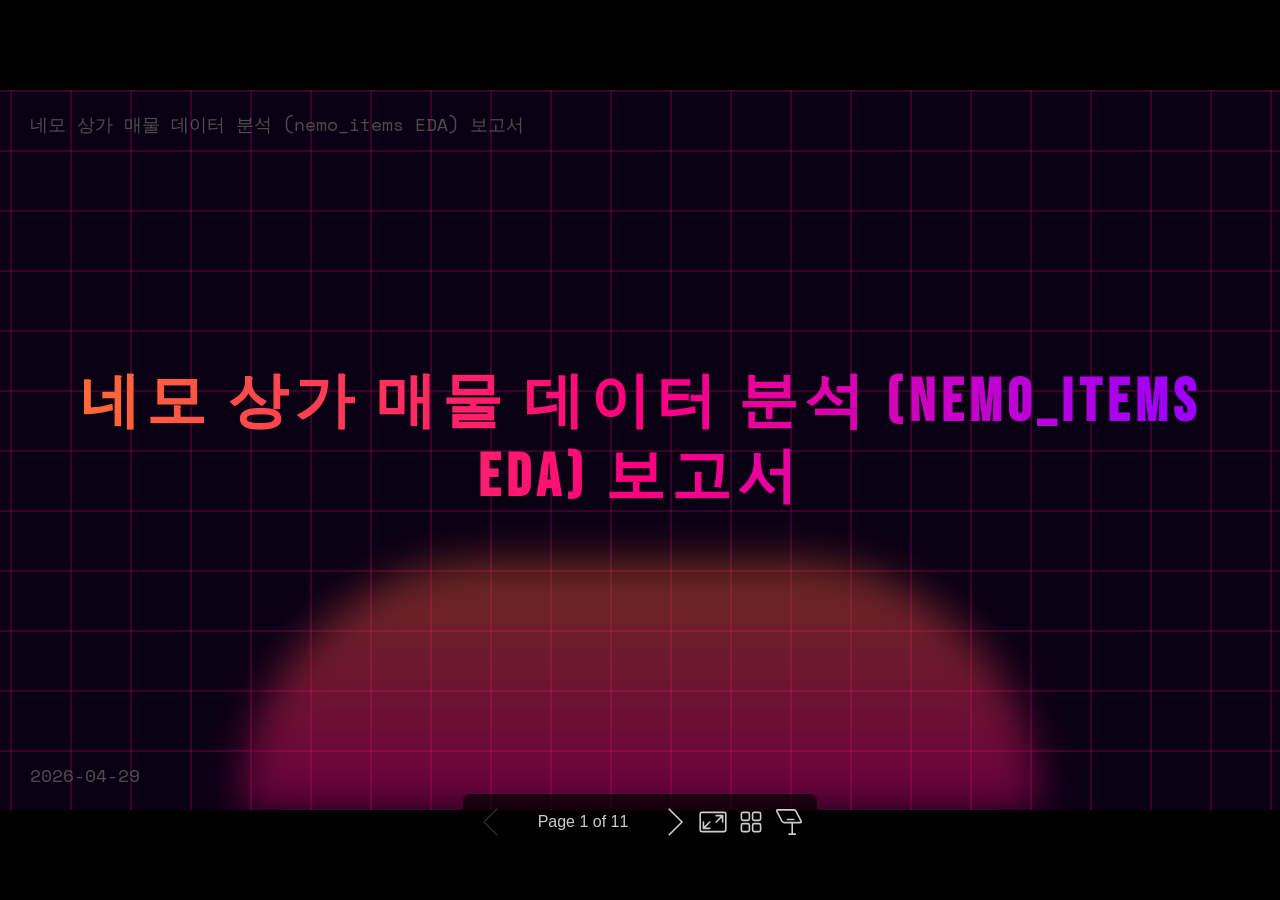
<file: docs/slides.html>
<!DOCTYPE html><html lang="ko-KR"><head><title>네모 상가 매물 데이터 분석 (nemo_items EDA) 보고서</title><meta property="og:title" content="네모 상가 매물 데이터 분석 (nemo_items EDA) 보고서"><meta charset="UTF-8"><meta name="viewport" content="width=device-width,height=device-height,initial-scale=1.0"><meta name="apple-mobile-web-app-capable" content="yes"><meta http-equiv="X-UA-Compatible" content="ie=edge"><meta property="og:type" content="website"><meta name="twitter:card" content="summary"><style>@media screen{body[data-bespoke-view=""] .bespoke-marp-parent>.bespoke-marp-osc>button,body[data-bespoke-view=next] .bespoke-marp-parent>.bespoke-marp-osc>button,body[data-bespoke-view=overview] button.bespoke-marp-overview-close,body[data-bespoke-view=presenter] .bespoke-marp-presenter-container .bespoke-marp-presenter-info-container .bespoke-marp-presenter-info-page-area .bespoke-marp-presenter-info-page,body[data-bespoke-view=presenter] .bespoke-marp-presenter-container .bespoke-marp-presenter-info-container button,body[data-bespoke-view=presenter] .bespoke-marp-presenter-container .bespoke-marp-presenter-note-container button{appearance:none;background-color:initial;border:0;color:inherit;cursor:pointer;font-size:inherit;opacity:.8;outline:none;padding:0;transition:opacity .2s linear;-webkit-tap-highlight-color:transparent}body[data-bespoke-view=""] .bespoke-marp-parent>.bespoke-marp-osc>button:disabled,body[data-bespoke-view=next] .bespoke-marp-parent>.bespoke-marp-osc>button:disabled,body[data-bespoke-view=overview] button.bespoke-marp-overview-close:disabled,body[data-bespoke-view=presenter] .bespoke-marp-presenter-container .bespoke-marp-presenter-info-container .bespoke-marp-presenter-info-page-area .bespoke-marp-presenter-info-page:disabled,body[data-bespoke-view=presenter] .bespoke-marp-presenter-container .bespoke-marp-presenter-info-container button:disabled,body[data-bespoke-view=presenter] .bespoke-marp-presenter-container .bespoke-marp-presenter-note-container button:disabled{cursor:not-allowed;opacity:.15!important}body[data-bespoke-view=""] .bespoke-marp-parent>.bespoke-marp-osc>button:hover,body[data-bespoke-view=next] .bespoke-marp-parent>.bespoke-marp-osc>button:hover,body[data-bespoke-view=overview] button.bespoke-marp-overview-close:hover,body[data-bespoke-view=presenter] .bespoke-marp-presenter-container .bespoke-marp-presenter-info-container .bespoke-marp-presenter-info-page-area .bespoke-marp-presenter-info-page:hover,body[data-bespoke-view=presenter] .bespoke-marp-presenter-container .bespoke-marp-presenter-info-container button:hover,body[data-bespoke-view=presenter] .bespoke-marp-presenter-container .bespoke-marp-presenter-note-container button:hover{opacity:1}body[data-bespoke-view=""] .bespoke-marp-parent>.bespoke-marp-osc>button:hover:active,body[data-bespoke-view=next] .bespoke-marp-parent>.bespoke-marp-osc>button:hover:active,body[data-bespoke-view=overview] button.bespoke-marp-overview-close:hover:active,body[data-bespoke-view=presenter] .bespoke-marp-presenter-container .bespoke-marp-presenter-info-container .bespoke-marp-presenter-info-page-area .bespoke-marp-presenter-info-page:hover:active,body[data-bespoke-view=presenter] .bespoke-marp-presenter-container .bespoke-marp-presenter-info-container button:hover:active,body[data-bespoke-view=presenter] .bespoke-marp-presenter-container .bespoke-marp-presenter-note-container button:hover:active{opacity:.6}body[data-bespoke-view=""] .bespoke-marp-parent>.bespoke-marp-osc>button:hover:not(:disabled),body[data-bespoke-view=next] .bespoke-marp-parent>.bespoke-marp-osc>button:hover:not(:disabled),body[data-bespoke-view=overview] button.bespoke-marp-overview-close:hover:not(:disabled),body[data-bespoke-view=presenter] .bespoke-marp-presenter-container .bespoke-marp-presenter-info-container .bespoke-marp-presenter-info-page-area .bespoke-marp-presenter-info-page:hover:not(:disabled),body[data-bespoke-view=presenter] .bespoke-marp-presenter-container .bespoke-marp-presenter-info-container button:hover:not(:disabled),body[data-bespoke-view=presenter] .bespoke-marp-presenter-container .bespoke-marp-presenter-note-container button:hover:not(:disabled){transition:none}body[data-bespoke-view=""] .bespoke-marp-parent>.bespoke-marp-osc>button[data-bespoke-marp-osc=prev],body[data-bespoke-view=next] .bespoke-marp-parent>.bespoke-marp-osc>button[data-bespoke-marp-osc=prev],body[data-bespoke-view=presenter] .bespoke-marp-presenter-container .bespoke-marp-presenter-info-container button.bespoke-marp-presenter-info-page-prev{background:#0000 url("[data-uri]") no-repeat 50%;background-size:contain;overflow:hidden;text-indent:100%;white-space:nowrap}body[data-bespoke-view=""] .bespoke-marp-parent>.bespoke-marp-osc>button[data-bespoke-marp-osc=next],body[data-bespoke-view=next] .bespoke-marp-parent>.bespoke-marp-osc>button[data-bespoke-marp-osc=next],body[data-bespoke-view=presenter] .bespoke-marp-presenter-container .bespoke-marp-presenter-info-container button.bespoke-marp-presenter-info-page-next{background:#0000 url("[data-uri]") no-repeat 50%;background-size:contain;overflow:hidden;text-indent:100%;white-space:nowrap}body[data-bespoke-view=""] .bespoke-marp-parent>.bespoke-marp-osc>button[data-bespoke-marp-osc=fullscreen],body[data-bespoke-view=next] .bespoke-marp-parent>.bespoke-marp-osc>button[data-bespoke-marp-osc=fullscreen]{background:#0000 url("[data-uri]") no-repeat 50%;background-size:contain;overflow:hidden;text-indent:100%;white-space:nowrap}body[data-bespoke-view=""] .bespoke-marp-parent>.bespoke-marp-osc>button.exit[data-bespoke-marp-osc=fullscreen],body[data-bespoke-view=next] .bespoke-marp-parent>.bespoke-marp-osc>button.exit[data-bespoke-marp-osc=fullscreen]{background-image:url("[data-uri]")}body[data-bespoke-view=""] .bespoke-marp-parent>.bespoke-marp-osc>button[data-bespoke-marp-osc=presenter],body[data-bespoke-view=next] .bespoke-marp-parent>.bespoke-marp-osc>button[data-bespoke-marp-osc=presenter]{background:#0000 url("[data-uri]") no-repeat 50%;background-size:contain;overflow:hidden;text-indent:100%;white-space:nowrap}body[data-bespoke-view=overview] button.bespoke-marp-overview-close,body[data-bespoke-view=presenter] .bespoke-marp-presenter-container .bespoke-marp-presenter-note-container button.bespoke-marp-presenter-note-bigger{background:#0000 url("[data-uri]") no-repeat 50%;background-size:contain;overflow:hidden;text-indent:100%;white-space:nowrap}body[data-bespoke-view=presenter] .bespoke-marp-presenter-container .bespoke-marp-presenter-note-container button.bespoke-marp-presenter-note-smaller{background:#0000 url("[data-uri]") no-repeat 50%;background-size:contain;overflow:hidden;text-indent:100%;white-space:nowrap}body[data-bespoke-view=""] .bespoke-marp-parent>.bespoke-marp-osc>button[data-bespoke-marp-osc=overview],body[data-bespoke-view=next] .bespoke-marp-parent>.bespoke-marp-osc>button[data-bespoke-marp-osc=overview]{background:#0000 url("[data-uri]") no-repeat 50%;background-size:contain;overflow:hidden;text-indent:100%;white-space:nowrap}}@keyframes __bespoke_marp_transition_reduced_outgoing__{0%{opacity:1}to{opacity:0}}@keyframes __bespoke_marp_transition_reduced_incoming__{0%{mix-blend-mode:plus-lighter;opacity:0}to{mix-blend-mode:plus-lighter;opacity:1}}.bespoke-marp-note,.bespoke-marp-osc,.bespoke-progress-parent{display:none;transition:none}@media screen{::view-transition-group(*){animation-duration:var(--marp-bespoke-transition-animation-duration,.5s);animation-timing-function:ease}::view-transition-new(*),::view-transition-old(*){animation-delay:0s;animation-direction:var(--marp-bespoke-transition-animation-direction,normal);animation-duration:var(--marp-bespoke-transition-animation-duration,.5s);animation-fill-mode:both;animation-name:var(--marp-bespoke-transition-animation-name,var(--marp-bespoke-transition-animation-name-fallback,__bespoke_marp_transition_no_animation__));mix-blend-mode:normal}::view-transition-old(*){--marp-bespoke-transition-animation-name-fallback:__bespoke_marp_transition_reduced_outgoing__;animation-timing-function:ease}::view-transition-new(*){--marp-bespoke-transition-animation-name-fallback:__bespoke_marp_transition_reduced_incoming__;animation-timing-function:ease}::view-transition-new(root),::view-transition-old(root){animation-timing-function:linear}::view-transition-new(__bespoke_marp_transition_osc__),::view-transition-old(__bespoke_marp_transition_osc__){animation-duration:0s!important;animation-name:__bespoke_marp_transition_osc__!important}::view-transition-new(__bespoke_marp_transition_osc__){opacity:0!important}.bespoke-marp-transition-warming-up::view-transition-group(*),.bespoke-marp-transition-warming-up::view-transition-new(*),.bespoke-marp-transition-warming-up::view-transition-old(*){animation-play-state:paused!important}body,html{height:100%;margin:0}body{background:#000;overflow:hidden}svg.bespoke-marp-slide{content-visibility:hidden;interactivity:inert;opacity:0;pointer-events:none;z-index:-1}svg.bespoke-marp-slide:not(.bespoke-marp-active) *{view-transition-name:none!important}svg.bespoke-marp-slide.bespoke-marp-active{content-visibility:visible;interactivity:auto;opacity:1;pointer-events:auto;z-index:0}svg.bespoke-marp-slide.bespoke-marp-active.bespoke-marp-active-ready *{animation-name:__bespoke_marp__!important}@supports not (content-visibility:hidden){svg.bespoke-marp-slide[data-bespoke-marp-load=hideable]{display:none}svg.bespoke-marp-slide[data-bespoke-marp-load=hideable].bespoke-marp-active{display:block}}}@media screen and (prefers-reduced-motion:reduce){svg.bespoke-marp-slide *{view-transition-name:none!important}}@media screen{[data-bespoke-marp-fragment=inactive]{visibility:hidden}body[data-bespoke-view=""] .bespoke-marp-parent,body[data-bespoke-view=next] .bespoke-marp-parent{inset:0;position:absolute}body[data-bespoke-view=""] .bespoke-marp-parent>.bespoke-marp-osc,body[data-bespoke-view=next] .bespoke-marp-parent>.bespoke-marp-osc{background:#000000a6;border-radius:7px;bottom:50px;color:#fff;contain:paint;display:block;font-family:Helvetica,Arial,sans-serif;font-size:16px;left:50%;line-height:0;opacity:1;padding:12px;position:absolute;touch-action:manipulation;transform:translateX(-50%);transition:opacity .2s linear;-webkit-user-select:none;user-select:none;view-transition-name:__bespoke_marp_transition_osc__;white-space:nowrap;will-change:transform;z-index:1}body[data-bespoke-view=""] .bespoke-marp-parent>.bespoke-marp-osc>:where(*),body[data-bespoke-view=next] .bespoke-marp-parent>.bespoke-marp-osc>:where(*){margin-left:6px}body[data-bespoke-view=""] .bespoke-marp-parent>.bespoke-marp-osc>:where(*):where(:first-child),body[data-bespoke-view=next] .bespoke-marp-parent>.bespoke-marp-osc>:where(*):where(:first-child){margin-left:0}body[data-bespoke-view=""] .bespoke-marp-parent>.bespoke-marp-osc>span,body[data-bespoke-view=next] .bespoke-marp-parent>.bespoke-marp-osc>span{opacity:.8}body[data-bespoke-view=""] .bespoke-marp-parent>.bespoke-marp-osc>span[data-bespoke-marp-osc=page],body[data-bespoke-view=next] .bespoke-marp-parent>.bespoke-marp-osc>span[data-bespoke-marp-osc=page]{display:inline-block;min-width:140px;text-align:center}body[data-bespoke-view=""] .bespoke-marp-parent>.bespoke-marp-osc>button[data-bespoke-marp-osc=fullscreen],body[data-bespoke-view=""] .bespoke-marp-parent>.bespoke-marp-osc>button[data-bespoke-marp-osc=next],body[data-bespoke-view=""] .bespoke-marp-parent>.bespoke-marp-osc>button[data-bespoke-marp-osc=overview],body[data-bespoke-view=""] .bespoke-marp-parent>.bespoke-marp-osc>button[data-bespoke-marp-osc=presenter],body[data-bespoke-view=""] .bespoke-marp-parent>.bespoke-marp-osc>button[data-bespoke-marp-osc=prev],body[data-bespoke-view=next] .bespoke-marp-parent>.bespoke-marp-osc>button[data-bespoke-marp-osc=fullscreen],body[data-bespoke-view=next] .bespoke-marp-parent>.bespoke-marp-osc>button[data-bespoke-marp-osc=next],body[data-bespoke-view=next] .bespoke-marp-parent>.bespoke-marp-osc>button[data-bespoke-marp-osc=overview],body[data-bespoke-view=next] .bespoke-marp-parent>.bespoke-marp-osc>button[data-bespoke-marp-osc=presenter],body[data-bespoke-view=next] .bespoke-marp-parent>.bespoke-marp-osc>button[data-bespoke-marp-osc=prev]{height:32px;line-height:32px;width:32px}body[data-bespoke-view=""] .bespoke-marp-parent.bespoke-marp-inactive,body[data-bespoke-view=next] .bespoke-marp-parent.bespoke-marp-inactive{cursor:none}body[data-bespoke-view=""] .bespoke-marp-parent.bespoke-marp-inactive>.bespoke-marp-osc,body[data-bespoke-view=next] .bespoke-marp-parent.bespoke-marp-inactive>.bespoke-marp-osc{opacity:0;pointer-events:none}body[data-bespoke-view=""] svg.bespoke-marp-slide,body[data-bespoke-view=next] svg.bespoke-marp-slide{height:100%;left:0;position:absolute;top:0;width:100%}body[data-bespoke-view=""] .bespoke-progress-parent{background:#222;display:flex;height:5px;width:100%}body[data-bespoke-view=""] .bespoke-progress-parent+:where(.bespoke-marp-parent){top:5px}body[data-bespoke-view=""] .bespoke-progress-parent .bespoke-progress-bar{background:#0288d1;flex:0 0 0;transition:flex-basis .2s cubic-bezier(0,1,1,1)}body[data-bespoke-view=next]{background:#0000}body[data-bespoke-view=presenter]{background:#161616}body[data-bespoke-view=presenter] .bespoke-marp-presenter-container{display:grid;font-family:Helvetica,Arial,sans-serif;grid-template:"current dragbar next" minmax(140px,1fr) "current dragbar note" 2fr "info    dragbar note" 3em;grid-template-columns:minmax(3px,var(--bespoke-marp-presenter-split-ratio,66%)) 0 minmax(3px,1fr);height:100%;left:0;position:absolute;top:0;width:100%}body[data-bespoke-view=presenter] .bespoke-marp-presenter-container :where(.bespoke-marp-parent){grid-area:current;overflow:hidden;position:relative}body[data-bespoke-view=presenter] .bespoke-marp-presenter-container :where(.bespoke-marp-parent) :where(svg.bespoke-marp-slide){height:calc(100% - 40px);left:20px;pointer-events:none;position:absolute;top:20px;-webkit-user-select:none;user-select:none;width:calc(100% - 40px)}body[data-bespoke-view=presenter] .bespoke-marp-presenter-container :where(.bespoke-marp-parent) :where(svg.bespoke-marp-slide).bespoke-marp-active{filter:drop-shadow(0 3px 10px rgba(0,0,0,.5))}body[data-bespoke-view=presenter] .bespoke-marp-presenter-container .bespoke-marp-presenter-dragbar-container{background:#0288d1;cursor:col-resize;grid-area:dragbar;margin-left:-3px;opacity:0;position:relative;transition:opacity .4s linear .1s;width:6px;z-index:10}body[data-bespoke-view=presenter] .bespoke-marp-presenter-container .bespoke-marp-presenter-dragbar-container:hover{opacity:1}body[data-bespoke-view=presenter] .bespoke-marp-presenter-container .bespoke-marp-presenter-dragbar-container.active{opacity:1;transition-delay:0s}body[data-bespoke-view=presenter] .bespoke-marp-presenter-container .bespoke-marp-presenter-next-container{background:#222;cursor:pointer;display:none;grid-area:next;overflow:hidden;position:relative}body[data-bespoke-view=presenter] .bespoke-marp-presenter-container .bespoke-marp-presenter-next-container.active{display:block}body[data-bespoke-view=presenter] .bespoke-marp-presenter-container .bespoke-marp-presenter-next-container iframe.bespoke-marp-presenter-next{background:#0000;border:0;display:block;filter:drop-shadow(0 3px 10px rgba(0,0,0,.5));height:calc(100% - 40px);left:20px;pointer-events:none;position:absolute;interactivity:inert;top:20px;-webkit-user-select:none;user-select:none;width:calc(100% - 40px)}body[data-bespoke-view=presenter] .bespoke-marp-presenter-container .bespoke-marp-presenter-note-container{background:#222;color:#eee;grid-area:note;position:relative;z-index:1}body[data-bespoke-view=presenter] .bespoke-marp-presenter-container .bespoke-marp-presenter-note-container button{height:1.5em;line-height:1.5em;width:1.5em}body[data-bespoke-view=presenter] .bespoke-marp-presenter-container .bespoke-marp-presenter-note-container .bespoke-marp-presenter-note-wrapper{display:block;inset:0;position:absolute}body[data-bespoke-view=presenter] .bespoke-marp-presenter-container .bespoke-marp-presenter-note-container .bespoke-marp-presenter-note-buttons{background:#000000a6;border-radius:4px;bottom:0;display:flex;gap:4px;margin:12px;opacity:0;padding:6px;pointer-events:none;position:absolute;right:0;transition:opacity .2s linear}body[data-bespoke-view=presenter] .bespoke-marp-presenter-container .bespoke-marp-presenter-note-container .bespoke-marp-presenter-note-buttons:focus-within,body[data-bespoke-view=presenter] .bespoke-marp-presenter-container .bespoke-marp-presenter-note-container .bespoke-marp-presenter-note-wrapper:focus-within+.bespoke-marp-presenter-note-buttons,body[data-bespoke-view=presenter] .bespoke-marp-presenter-container .bespoke-marp-presenter-note-container:hover .bespoke-marp-presenter-note-buttons{opacity:1;pointer-events:auto}body[data-bespoke-view=presenter] .bespoke-marp-presenter-container .bespoke-marp-presenter-note-container .bespoke-marp-note{box-sizing:border-box;font-size:calc(1.1em*var(--bespoke-marp-note-font-scale, 1));height:calc(100% - 40px);margin:20px;overflow:auto;padding-right:3px;white-space:pre-wrap;width:calc(100% - 40px);word-wrap:break-word;scrollbar-color:#eeeeee80 #0000;scrollbar-width:thin}body[data-bespoke-view=presenter] .bespoke-marp-presenter-container .bespoke-marp-presenter-note-container .bespoke-marp-note::-webkit-scrollbar{width:6px}body[data-bespoke-view=presenter] .bespoke-marp-presenter-container .bespoke-marp-presenter-note-container .bespoke-marp-note::-webkit-scrollbar-track{background:#0000}body[data-bespoke-view=presenter] .bespoke-marp-presenter-container .bespoke-marp-presenter-note-container .bespoke-marp-note::-webkit-scrollbar-thumb{background:#eeeeee80;border-radius:6px}body[data-bespoke-view=presenter] .bespoke-marp-presenter-container .bespoke-marp-presenter-note-container .bespoke-marp-note:empty{pointer-events:none}body[data-bespoke-view=presenter] .bespoke-marp-presenter-container .bespoke-marp-presenter-note-container .bespoke-marp-note.active{display:block}body[data-bespoke-view=presenter] .bespoke-marp-presenter-container .bespoke-marp-presenter-note-container .bespoke-marp-note p:first-child{margin-top:0}body[data-bespoke-view=presenter] .bespoke-marp-presenter-container .bespoke-marp-presenter-note-container .bespoke-marp-note p:last-child{margin-bottom:0}body[data-bespoke-view=presenter] .bespoke-marp-presenter-container .bespoke-marp-presenter-info-container{align-items:center;box-sizing:border-box;color:#eee;display:flex;flex-wrap:nowrap;grid-area:info;justify-content:center;overflow:hidden;padding:0 10px}body[data-bespoke-view=presenter] .bespoke-marp-presenter-container .bespoke-marp-presenter-info-container .bespoke-marp-presenter-info-page-area,body[data-bespoke-view=presenter] .bespoke-marp-presenter-container .bespoke-marp-presenter-info-container .bespoke-marp-presenter-info-time,body[data-bespoke-view=presenter] .bespoke-marp-presenter-container .bespoke-marp-presenter-info-container .bespoke-marp-presenter-info-timer{box-sizing:border-box;display:block;padding:0 10px;white-space:nowrap;width:100%}body[data-bespoke-view=presenter] .bespoke-marp-presenter-container .bespoke-marp-presenter-info-container button{height:1.5em;line-height:1.5em;width:1.5em}body[data-bespoke-view=presenter] .bespoke-marp-presenter-container .bespoke-marp-presenter-info-container .bespoke-marp-presenter-info-page-area{order:2;text-align:center}body[data-bespoke-view=presenter] .bespoke-marp-presenter-container .bespoke-marp-presenter-info-container .bespoke-marp-presenter-info-page-area .bespoke-marp-presenter-info-page{display:inline-block;min-width:120px;text-align:center}body[data-bespoke-view=presenter] .bespoke-marp-presenter-container .bespoke-marp-presenter-info-container .bespoke-marp-presenter-info-time{color:#999;order:1;text-align:left}body[data-bespoke-view=presenter] .bespoke-marp-presenter-container .bespoke-marp-presenter-info-container .bespoke-marp-presenter-info-timer{color:#999;order:3;text-align:right}body[data-bespoke-view=presenter] .bespoke-marp-presenter-container .bespoke-marp-presenter-info-container .bespoke-marp-presenter-info-timer:hover{cursor:pointer}body[data-bespoke-view=overview]{background:#161616;overflow:auto}body[data-bespoke-view=overview] [data-bespoke-marp-fragment=inactive]{visibility:visible}body[data-bespoke-view=overview] .bespoke-marp-overview-header{backdrop-filter:blur(4px);background:#222222d9;box-shadow:0 3px 10px #00000080;box-sizing:border-box;display:flex;height:48px;inset:0 0 auto;justify-content:flex-end;padding:10px;position:fixed;z-index:1}body[data-bespoke-view=overview] button.bespoke-marp-overview-close{height:28px;line-height:28px;transform:rotate(45deg);width:28px}body[data-bespoke-view=overview] .bespoke-marp-parent{display:grid;gap:40px;grid-template-columns:repeat(auto-fit,minmax(0,240px));justify-content:space-around;padding:30px}body[data-bespoke-view=overview] .bespoke-marp-parent svg.bespoke-marp-slide{--bov-selected:#0000;--bov-focus:#161616;--bov-focus-outline:#0000;background-image:conic-gradient(#161616 0 0),conic-gradient(var(--bov-focus) 0 0),conic-gradient(var(--bov-focus-outline) 0 0),conic-gradient(var(--bov-selected) 0 0);background-position:5px 5px,3px 3px,2px 2px,0 0;background-repeat:no-repeat;background-size:calc(100% - 10px) calc(100% - 10px),calc(100% - 6px) calc(100% - 6px),calc(100% - 4px) calc(100% - 4px),100% 100%;content-visibility:visible;cursor:pointer;filter:drop-shadow(0 3px 10px rgba(0,0,0,.5));margin:-6px;padding:6px;interactivity:auto;opacity:1;outline:0;pointer-events:auto;scroll-margin-block:30px;width:100%;z-index:0}body[data-bespoke-view=overview] .bespoke-marp-parent svg.bespoke-marp-slide *,body[data-bespoke-view=overview] .bespoke-marp-parent svg.bespoke-marp-slide.bespoke-marp-active *{pointer-events:none;interactivity:inert}body[data-bespoke-view=overview] .bespoke-marp-parent svg.bespoke-marp-slide:active,body[data-bespoke-view=overview] .bespoke-marp-parent svg.bespoke-marp-slide:focus-visible,body[data-bespoke-view=overview] .bespoke-marp-parent svg.bespoke-marp-slide:hover{--bov-focus-outline:#161616}body[data-bespoke-view=overview] .bespoke-marp-parent svg.bespoke-marp-slide:focus-visible,body[data-bespoke-view=overview] .bespoke-marp-parent svg.bespoke-marp-slide:hover{--bov-focus:#999}body[data-bespoke-view=overview] .bespoke-marp-parent svg.bespoke-marp-slide:active{--bov-focus:#eee}body[data-bespoke-view=overview] .bespoke-marp-parent svg.bespoke-marp-slide.bespoke-marp-active{--bov-selected:#0288d1}body[data-bespoke-view=overview]:has(.bespoke-marp-overview-header) .bespoke-marp-parent{padding-top:78px}body[data-bespoke-view=overview]:has(.bespoke-marp-overview-header) .bespoke-marp-parent svg.bespoke-marp-slide{scroll-margin-top:78px}.bespoke-marp-overview{background:#000000a6;inset:0;opacity:0;pointer-events:none;position:fixed;transition:opacity .1s ease;z-index:10}.bespoke-marp-overview iframe{background:#222;border:0;display:block;height:100%;left:0;position:absolute;top:0;width:100%}.bespoke-marp-overview[data-open="1"]{opacity:1;pointer-events:auto}}@media print{.bespoke-marp-overview,.bespoke-marp-presenter-info-container,.bespoke-marp-presenter-next-container,.bespoke-marp-presenter-note-container{display:none}}</style><style>@import url('https://fonts.googleapis.com/css2?family=Bebas+Neue&family=Space+Mono:wght@400;700&display=swap');div#\:\$p > svg > foreignObject > section{width:1280px;height:720px;box-sizing:border-box;overflow:hidden;position:relative;scroll-snap-align:center center;-webkit-text-size-adjust:100%;text-size-adjust:100%}div#\:\$p > svg > foreignObject > section::after{bottom:0;content:attr(data-marpit-pagination);padding:inherit;pointer-events:none;position:absolute;right:0}div#\:\$p > svg > foreignObject > section:not([data-marpit-pagination])::after{display:none}div#\:\$p > svg > foreignObject > section :is(h1, marp-h1){font-size:2em;margin-block:0.67em}div#\:\$p > svg > foreignObject > section video::-webkit-media-controls{will-change:transform}@page {size:1280px 720px;margin:0}@media print{html, body{background-color:#fff;margin:0;page-break-inside:avoid;break-inside:avoid-page}div#\:\$p > svg > foreignObject > section{page-break-before:always;break-before:page}div#\:\$p > svg > foreignObject > section, div#\:\$p > svg > foreignObject > section *{-webkit-print-color-adjust:exact!important;animation-delay:0s!important;animation-duration:0s!important;color-adjust:exact!important;print-color-adjust:exact!important;transition:none!important}div#\:\$p > svg[data-marpit-svg]{display:block;height:100vh;width:100vw}}div#\:\$p > svg > foreignObject > section{--fgColor-danger:light-dark(#d1242f, #f85149);--bgColor-attention-muted:light-dark(#fff8c5, #bb800926);--bgColor-muted:light-dark(#f6f8fa, #151b23);--bgColor-neutral-muted:light-dark(#818b981f, #656c7633);--borderColor-accent-emphasis:light-dark(#0969da, #1f6feb);--borderColor-attention-emphasis:light-dark(#9a6700, #9e6a03);--borderColor-danger-emphasis:light-dark(#cf222e, #da3633);--borderColor-default:light-dark(#d1d9e0, #3d444d);--borderColor-done-emphasis:light-dark(#8250df, #8957e5);--borderColor-success-emphasis:light-dark(#1a7f37, #238636);--color-prettylights-syntax-brackethighlighter-angle:light-dark(#59636e, #9198a1);--color-prettylights-syntax-brackethighlighter-unmatched:light-dark(#82071e, #f85149);--color-prettylights-syntax-carriage-return-bg:light-dark(#cf222e, #b62324);--color-prettylights-syntax-carriage-return-text:light-dark(#f6f8fa, #f0f6fc);--color-prettylights-syntax-comment:light-dark(#59636e, #9198a1);--color-prettylights-syntax-constant:light-dark(#0550ae, #79c0ff);--color-prettylights-syntax-constant-other-reference-link:light-dark(#0a3069, #a5d6ff);--color-prettylights-syntax-entity:light-dark(#6639ba, #d2a8ff);--color-prettylights-syntax-entity-tag:light-dark(#0550ae, #7ee787);--color-prettylights-syntax-invalid-illegal-text:light-dark(var(--fgColor-danger), var(--fgColor-danger));--color-prettylights-syntax-keyword:light-dark(#cf222e, #ff7b72);--color-prettylights-syntax-markup-changed-bg:light-dark(#ffd8b5, #5a1e02);--color-prettylights-syntax-markup-changed-text:light-dark(#953800, #ffdfb6);--color-prettylights-syntax-markup-deleted-bg:light-dark(#ffebe9, #67060c);--color-prettylights-syntax-markup-deleted-text:light-dark(#82071e, #ffdcd7);--color-prettylights-syntax-markup-heading:light-dark(#0550ae, #1f6feb);--color-prettylights-syntax-markup-ignored-bg:light-dark(#0550ae, #1158c7);--color-prettylights-syntax-markup-ignored-text:light-dark(#d1d9e0, #f0f6fc);--color-prettylights-syntax-markup-inserted-bg:light-dark(#dafbe1, #033a16);--color-prettylights-syntax-markup-inserted-text:light-dark(#116329, #aff5b4);--color-prettylights-syntax-markup-list:light-dark(#3b2300, #f2cc60);--color-prettylights-syntax-meta-diff-range:light-dark(#8250df, #d2a8ff);--color-prettylights-syntax-string:light-dark(#0a3069, #a5d6ff);--color-prettylights-syntax-string-regexp:light-dark(#116329, #7ee787);--color-prettylights-syntax-sublimelinter-gutter-mark:light-dark(#818b98, #3d444d);--color-prettylights-syntax-variable:light-dark(#953800, #ffa657);--fgColor-accent:light-dark(#0969da, #4493f8);--fgColor-attention:light-dark(#9a6700, #d29922);--fgColor-done:light-dark(#8250df, #ab7df8);--fgColor-muted:light-dark(#59636e, #9198a1);--fgColor-success:light-dark(#1a7f37, #3fb950);--bgColor-default:light-dark(#fff, #0d1117);--borderColor-muted:light-dark(#d1d9e0b3, #3d444db3);--color-prettylights-syntax-invalid-illegal-bg:light-dark(var(--bgColor-danger-muted), var(--bgColor-danger-muted));--color-prettylights-syntax-markup-bold:light-dark(#1f2328, #f0f6fc);--color-prettylights-syntax-markup-italic:light-dark(#1f2328, #f0f6fc);--color-prettylights-syntax-storage-modifier-import:light-dark(#1f2328, #f0f6fc);--fgColor-default:light-dark(#1f2328, #f0f6fc);--focus-outlineColor:light-dark(var(--borderColor-accent-emphasis), var(--borderColor-accent-emphasis));--borderColor-neutral-muted:light-dark(var(--borderColor-muted), var(--borderColor-muted));--base-size-16:calc(var(--marpit-root-font-size, 1rem) * 1);--base-size-24:calc(var(--marpit-root-font-size, 1rem) * 1.5);--base-size-4:calc(var(--marpit-root-font-size, 1rem) * 0.25);--base-size-40:calc(var(--marpit-root-font-size, 1rem) * 2.5);--base-size-8:calc(var(--marpit-root-font-size, 1rem) * 0.5);--base-text-weight-medium:500;--base-text-weight-normal:400;--base-text-weight-semibold:600;--fontStack-monospace:ui-monospace, SFMono-Regular, SF Mono, Menlo, Consolas, Liberation Mono, monospace;--fontStack-sansSerif:-apple-system, BlinkMacSystemFont, "Segoe UI", "Noto Sans", Helvetica, Arial, sans-serif, "Apple Color Emoji", "Segoe UI Emoji";}/*!
 * Marp default theme.
 *
 * @theme default
 * @author Yuki Hattori
 *
 * @auto-scaling true
 * @size 16:9 1280px 720px
 * @size 4:3 960px 720px
 */div#\:\$p > svg > foreignObject > section [data-theme=light],div#\:\$p > svg > foreignObject > section{color-scheme:light}div#\:\$p > svg > foreignObject > section [data-theme=dark],div#\:\$p > svg > foreignObject > section:where(.invert){color-scheme:dark}div#\:\$p > svg > foreignObject > section{-ms-text-size-adjust:100%;-webkit-text-size-adjust:100%;background-color:var(--bgColor-default);color:var(--fgColor-default);font-family:var(--fontStack-sansSerif, -apple-system, BlinkMacSystemFont, "Segoe UI", "Noto Sans", Helvetica, Arial, sans-serif, "Apple Color Emoji", "Segoe UI Emoji");font-size:16px;font-weight:var(--base-text-weight-normal, 400);line-height:1.5;margin:0;word-wrap:break-word}div#\:\$p > svg > foreignObject > section{--marpit-root-font-size:16px}div#\:\$p > svg > foreignObject > section a{text-decoration:underline;text-underline-offset:calc(var(--marpit-root-font-size, 1rem) * .2)}div#\:\$p > svg > foreignObject > section :is(h1, marp-h1):hover .anchor .octicon-link:before,div#\:\$p > svg > foreignObject > section :is(h2, marp-h2):hover .anchor .octicon-link:before,div#\:\$p > svg > foreignObject > section :is(h3, marp-h3):hover .anchor .octicon-link:before,div#\:\$p > svg > foreignObject > section :is(h4, marp-h4):hover .anchor .octicon-link:before,div#\:\$p > svg > foreignObject > section :is(h5, marp-h5):hover .anchor .octicon-link:before,div#\:\$p > svg > foreignObject > section :is(h6, marp-h6):hover .anchor .octicon-link:before{background-color:currentColor;content:" ";display:inline-block;height:16px;-webkit-mask-image:url('data:image/svg+xml;charset=utf-8,<svg xmlns="http://www.w3.org/2000/svg" aria-hidden="true" viewBox="0 0 16 16"><path fill-rule="evenodd" d="M7.775 3.275a.75.75 0 0 0 1.06 1.06l1.25-1.25a2 2 0 1 1 2.83 2.83l-2.5 2.5a2 2 0 0 1-2.83 0 .75.75 0 0 0-1.06 1.06 3.5 3.5 0 0 0 4.95 0l2.5-2.5a3.5 3.5 0 0 0-4.95-4.95zm-4.69 9.64a2 2 0 0 1 0-2.83l2.5-2.5a2 2 0 0 1 2.83 0 .75.75 0 0 0 1.06-1.06 3.5 3.5 0 0 0-4.95 0l-2.5 2.5a3.5 3.5 0 0 0 4.95 4.95l1.25-1.25a.75.75 0 0 0-1.06-1.06l-1.25 1.25a2 2 0 0 1-2.83 0"/></svg>');mask-image:url('data:image/svg+xml;charset=utf-8,<svg xmlns="http://www.w3.org/2000/svg" aria-hidden="true" viewBox="0 0 16 16"><path fill-rule="evenodd" d="M7.775 3.275a.75.75 0 0 0 1.06 1.06l1.25-1.25a2 2 0 1 1 2.83 2.83l-2.5 2.5a2 2 0 0 1-2.83 0 .75.75 0 0 0-1.06 1.06 3.5 3.5 0 0 0 4.95 0l2.5-2.5a3.5 3.5 0 0 0-4.95-4.95zm-4.69 9.64a2 2 0 0 1 0-2.83l2.5-2.5a2 2 0 0 1 2.83 0 .75.75 0 0 0 1.06-1.06 3.5 3.5 0 0 0-4.95 0l-2.5 2.5a3.5 3.5 0 0 0 4.95 4.95l1.25-1.25a.75.75 0 0 0-1.06-1.06l-1.25 1.25a2 2 0 0 1-2.83 0"/></svg>');width:16px}div#\:\$p > svg > foreignObject > section details,div#\:\$p > svg > foreignObject > section figcaption,div#\:\$p > svg > foreignObject > section figure{display:block}div#\:\$p > svg > foreignObject > section summary{display:list-item}div#\:\$p > svg > foreignObject > section [hidden]{display:none!important}div#\:\$p > svg > foreignObject > section a{background-color:transparent;color:var(--fgColor-accent);text-decoration:none}div#\:\$p > svg > foreignObject > section abbr[title]{border-bottom:none;-webkit-text-decoration:underline dotted;text-decoration:underline dotted}div#\:\$p > svg > foreignObject > section b,div#\:\$p > svg > foreignObject > section strong{font-weight:var(--base-text-weight-semibold, 600)}div#\:\$p > svg > foreignObject > section dfn{font-style:italic}div#\:\$p > svg > foreignObject > section :is(h1, marp-h1){border-bottom:1px solid var(--borderColor-muted);font-size:2em;font-weight:var(--base-text-weight-semibold, 600);margin:.67em 0;padding-bottom:.3em}div#\:\$p > svg > foreignObject > section mark{background-color:var(--bgColor-attention-muted);color:var(--fgColor-default)}div#\:\$p > svg > foreignObject > section small{font-size:90%}div#\:\$p > svg > foreignObject > section sub,div#\:\$p > svg > foreignObject > section sup{font-size:75%;line-height:0;position:relative;vertical-align:baseline}div#\:\$p > svg > foreignObject > section sub{bottom:-.25em}div#\:\$p > svg > foreignObject > section sup{top:-.5em}div#\:\$p > svg > foreignObject > section img{border-style:none;box-sizing:content-box;max-width:100%}div#\:\$p > svg > foreignObject > section code,div#\:\$p > svg > foreignObject > section kbd,div#\:\$p > svg > foreignObject > section :is(pre, marp-pre),div#\:\$p > svg > foreignObject > section samp{font-family:monospace;font-size:1em}div#\:\$p > svg > foreignObject > section figure{margin:1em var(--base-size-40)}div#\:\$p > svg > foreignObject > section hr{background:transparent;background-color:var(--borderColor-default);border:0;box-sizing:content-box;height:.25em;margin:var(--base-size-24) 0;overflow:hidden;padding:0}div#\:\$p > svg > foreignObject > section input{font:inherit;font-family:inherit;font-size:inherit;line-height:inherit;margin:0;overflow:visible}div#\:\$p > svg > foreignObject > section [type=button],div#\:\$p > svg > foreignObject > section [type=reset],div#\:\$p > svg > foreignObject > section [type=submit]{-webkit-appearance:button;-moz-appearance:button;appearance:button}div#\:\$p > svg > foreignObject > section [type=checkbox],div#\:\$p > svg > foreignObject > section [type=radio]{box-sizing:border-box;padding:0}div#\:\$p > svg > foreignObject > section [type=number]::-webkit-inner-spin-button,div#\:\$p > svg > foreignObject > section [type=number]::-webkit-outer-spin-button{height:auto}div#\:\$p > svg > foreignObject > section [type=search]::-webkit-search-cancel-button,div#\:\$p > svg > foreignObject > section [type=search]::-webkit-search-decoration{-webkit-appearance:none;appearance:none}div#\:\$p > svg > foreignObject > section ::-webkit-input-placeholder{color:inherit;opacity:.54}div#\:\$p > svg > foreignObject > section ::-webkit-file-upload-button{-webkit-appearance:button;appearance:button;font:inherit}div#\:\$p > svg > foreignObject > section a:hover{text-decoration:underline}div#\:\$p > svg > foreignObject > section ::-moz-placeholder{color:var(--fgColor-muted);opacity:1}div#\:\$p > svg > foreignObject > section ::placeholder{color:var(--fgColor-muted);opacity:1}div#\:\$p > svg > foreignObject > section hr:after,div#\:\$p > svg > foreignObject > section hr:before{content:"";display:table}div#\:\$p > svg > foreignObject > section hr:after{clear:both}div#\:\$p > svg > foreignObject > section table{border-collapse:collapse;border-spacing:0;display:block;font-variant:tabular-nums;max-width:100%;overflow:auto;width:-moz-max-content;width:max-content}div#\:\$p > svg > foreignObject > section td,div#\:\$p > svg > foreignObject > section th{padding:0}div#\:\$p > svg > foreignObject > section details summary{cursor:pointer}div#\:\$p > svg > foreignObject > section [role=button]:focus,div#\:\$p > svg > foreignObject > section a:focus,div#\:\$p > svg > foreignObject > section input[type=checkbox]:focus,div#\:\$p > svg > foreignObject > section input[type=radio]:focus{box-shadow:none;outline:2px solid var(--focus-outlineColor);outline-offset:-2px}div#\:\$p > svg > foreignObject > section [role=button]:focus:not(:focus-visible),div#\:\$p > svg > foreignObject > section a:focus:not(:focus-visible),div#\:\$p > svg > foreignObject > section input[type=checkbox]:focus:not(:focus-visible),div#\:\$p > svg > foreignObject > section input[type=radio]:focus:not(:focus-visible){outline:1px solid transparent}div#\:\$p > svg > foreignObject > section [role=button]:focus-visible,div#\:\$p > svg > foreignObject > section a:focus-visible,div#\:\$p > svg > foreignObject > section input[type=checkbox]:focus-visible,div#\:\$p > svg > foreignObject > section input[type=radio]:focus-visible{box-shadow:none;outline:2px solid var(--focus-outlineColor);outline-offset:-2px}div#\:\$p > svg > foreignObject > section a:not([class]):focus,div#\:\$p > svg > foreignObject > section a:not([class]):focus-visible,div#\:\$p > svg > foreignObject > section input[type=checkbox]:focus,div#\:\$p > svg > foreignObject > section input[type=checkbox]:focus-visible,div#\:\$p > svg > foreignObject > section input[type=radio]:focus,div#\:\$p > svg > foreignObject > section input[type=radio]:focus-visible{outline-offset:0}div#\:\$p > svg > foreignObject > section kbd{background-color:var(--bgColor-muted);border-bottom-color:var(--borderColor-neutral-muted);border:1px solid var(--borderColor-neutral-muted);border-radius:6px;box-shadow:inset 0 -1px 0 var(--borderColor-neutral-muted);color:var(--fgColor-default);display:inline-block;font:11px var(--fontStack-monospace, ui-monospace, SFMono-Regular, SF Mono, Menlo, Consolas, Liberation Mono, monospace);line-height:10px;padding:var(--base-size-4);vertical-align:middle}div#\:\$p > svg > foreignObject > section :is(h1, marp-h1),div#\:\$p > svg > foreignObject > section :is(h2, marp-h2),div#\:\$p > svg > foreignObject > section :is(h3, marp-h3),div#\:\$p > svg > foreignObject > section :is(h4, marp-h4),div#\:\$p > svg > foreignObject > section :is(h5, marp-h5),div#\:\$p > svg > foreignObject > section :is(h6, marp-h6){font-weight:var(--base-text-weight-semibold, 600);line-height:1.25;margin-bottom:var(--base-size-16);margin-top:var(--base-size-24)}div#\:\$p > svg > foreignObject > section :is(h2, marp-h2){border-bottom:1px solid var(--borderColor-muted);font-size:1.5em;padding-bottom:.3em}div#\:\$p > svg > foreignObject > section :is(h2, marp-h2),div#\:\$p > svg > foreignObject > section :is(h3, marp-h3){font-weight:var(--base-text-weight-semibold, 600)}div#\:\$p > svg > foreignObject > section :is(h3, marp-h3){font-size:1.25em}div#\:\$p > svg > foreignObject > section :is(h4, marp-h4){font-size:1em}div#\:\$p > svg > foreignObject > section :is(h4, marp-h4),div#\:\$p > svg > foreignObject > section :is(h5, marp-h5){font-weight:var(--base-text-weight-semibold, 600)}div#\:\$p > svg > foreignObject > section :is(h5, marp-h5){font-size:.875em}div#\:\$p > svg > foreignObject > section :is(h6, marp-h6){color:var(--fgColor-muted);font-size:.85em;font-weight:var(--base-text-weight-semibold, 600)}div#\:\$p > svg > foreignObject > section p{margin-bottom:10px;margin-top:0}div#\:\$p > svg > foreignObject > section blockquote{border-left:.25em solid var(--borderColor-default);color:var(--fgColor-muted);margin:0;padding:0 1em}div#\:\$p > svg > foreignObject > section ol,div#\:\$p > svg > foreignObject > section ul{margin-bottom:0;margin-top:0;padding-left:2em}div#\:\$p > svg > foreignObject > section ol ol,div#\:\$p > svg > foreignObject > section ul ol{list-style-type:lower-roman}div#\:\$p > svg > foreignObject > section ol ol ol,div#\:\$p > svg > foreignObject > section ol ul ol,div#\:\$p > svg > foreignObject > section ul ol ol,div#\:\$p > svg > foreignObject > section ul ul ol{list-style-type:lower-alpha}div#\:\$p > svg > foreignObject > section dd{margin-left:0}div#\:\$p > svg > foreignObject > section code,div#\:\$p > svg > foreignObject > section :is(pre, marp-pre),div#\:\$p > svg > foreignObject > section samp,div#\:\$p > svg > foreignObject > section tt{font-family:var(--fontStack-monospace, ui-monospace, SFMono-Regular, SF Mono, Menlo, Consolas, Liberation Mono, monospace);font-size:12px}div#\:\$p > svg > foreignObject > section :is(pre, marp-pre){margin-bottom:0;margin-top:0;word-wrap:normal}div#\:\$p > svg > foreignObject > section .octicon{display:inline-block;fill:currentColor;overflow:visible!important;vertical-align:text-bottom}div#\:\$p > svg > foreignObject > section input::-webkit-inner-spin-button,div#\:\$p > svg > foreignObject > section input::-webkit-outer-spin-button{-webkit-appearance:none;appearance:none;margin:0}div#\:\$p > svg > foreignObject > section .mr-2{margin-right:var(--base-size-8, 8px)!important}div#\:\$p > svg > foreignObject > section:after,div#\:\$p > svg > foreignObject > section:before{display:table}div#\:\$p > svg > foreignObject > section:after{clear:both}div#\:\$p > svg > foreignObject > section>:first-child{margin-top:0!important}div#\:\$p > svg > foreignObject > section>:last-child{margin-bottom:0!important}div#\:\$p > svg > foreignObject > section a:not([href]){color:inherit;text-decoration:none}div#\:\$p > svg > foreignObject > section .absent{color:var(--fgColor-danger)}div#\:\$p > svg > foreignObject > section .anchor{float:left;line-height:1;margin-left:-20px;padding-right:var(--base-size-4)}div#\:\$p > svg > foreignObject > section .anchor:focus{outline:none}div#\:\$p > svg > foreignObject > section blockquote,div#\:\$p > svg > foreignObject > section details,div#\:\$p > svg > foreignObject > section dl,div#\:\$p > svg > foreignObject > section ol,div#\:\$p > svg > foreignObject > section p,div#\:\$p > svg > foreignObject > section :is(pre, marp-pre),div#\:\$p > svg > foreignObject > section table,div#\:\$p > svg > foreignObject > section ul{margin-bottom:var(--base-size-16);margin-top:0}div#\:\$p > svg > foreignObject > section blockquote>:first-child{margin-top:0}div#\:\$p > svg > foreignObject > section blockquote>:last-child{margin-bottom:0}div#\:\$p > svg > foreignObject > section :is(h1, marp-h1) .octicon-link,div#\:\$p > svg > foreignObject > section :is(h2, marp-h2) .octicon-link,div#\:\$p > svg > foreignObject > section :is(h3, marp-h3) .octicon-link,div#\:\$p > svg > foreignObject > section :is(h4, marp-h4) .octicon-link,div#\:\$p > svg > foreignObject > section :is(h5, marp-h5) .octicon-link,div#\:\$p > svg > foreignObject > section :is(h6, marp-h6) .octicon-link{color:var(--fgColor-default);vertical-align:middle;visibility:hidden}div#\:\$p > svg > foreignObject > section :is(h1, marp-h1):hover .anchor,div#\:\$p > svg > foreignObject > section :is(h2, marp-h2):hover .anchor,div#\:\$p > svg > foreignObject > section :is(h3, marp-h3):hover .anchor,div#\:\$p > svg > foreignObject > section :is(h4, marp-h4):hover .anchor,div#\:\$p > svg > foreignObject > section :is(h5, marp-h5):hover .anchor,div#\:\$p > svg > foreignObject > section :is(h6, marp-h6):hover .anchor{text-decoration:none}div#\:\$p > svg > foreignObject > section :is(h1, marp-h1):hover .anchor .octicon-link,div#\:\$p > svg > foreignObject > section :is(h2, marp-h2):hover .anchor .octicon-link,div#\:\$p > svg > foreignObject > section :is(h3, marp-h3):hover .anchor .octicon-link,div#\:\$p > svg > foreignObject > section :is(h4, marp-h4):hover .anchor .octicon-link,div#\:\$p > svg > foreignObject > section :is(h5, marp-h5):hover .anchor .octicon-link,div#\:\$p > svg > foreignObject > section :is(h6, marp-h6):hover .anchor .octicon-link{visibility:visible}div#\:\$p > svg > foreignObject > section :is(h1, marp-h1) code,div#\:\$p > svg > foreignObject > section :is(h1, marp-h1) tt,div#\:\$p > svg > foreignObject > section :is(h2, marp-h2) code,div#\:\$p > svg > foreignObject > section :is(h2, marp-h2) tt,div#\:\$p > svg > foreignObject > section :is(h3, marp-h3) code,div#\:\$p > svg > foreignObject > section :is(h3, marp-h3) tt,div#\:\$p > svg > foreignObject > section :is(h4, marp-h4) code,div#\:\$p > svg > foreignObject > section :is(h4, marp-h4) tt,div#\:\$p > svg > foreignObject > section :is(h5, marp-h5) code,div#\:\$p > svg > foreignObject > section :is(h5, marp-h5) tt,div#\:\$p > svg > foreignObject > section :is(h6, marp-h6) code,div#\:\$p > svg > foreignObject > section :is(h6, marp-h6) tt{font-size:inherit;padding:0 .2em}div#\:\$p > svg > foreignObject > section summary :is(h1, marp-h1),div#\:\$p > svg > foreignObject > section summary :is(h2, marp-h2),div#\:\$p > svg > foreignObject > section summary :is(h3, marp-h3),div#\:\$p > svg > foreignObject > section summary :is(h4, marp-h4),div#\:\$p > svg > foreignObject > section summary :is(h5, marp-h5),div#\:\$p > svg > foreignObject > section summary :is(h6, marp-h6){display:inline-block}div#\:\$p > svg > foreignObject > section summary :is(h1, marp-h1) .anchor,div#\:\$p > svg > foreignObject > section summary :is(h2, marp-h2) .anchor,div#\:\$p > svg > foreignObject > section summary :is(h3, marp-h3) .anchor,div#\:\$p > svg > foreignObject > section summary :is(h4, marp-h4) .anchor,div#\:\$p > svg > foreignObject > section summary :is(h5, marp-h5) .anchor,div#\:\$p > svg > foreignObject > section summary :is(h6, marp-h6) .anchor{margin-left:-40px}div#\:\$p > svg > foreignObject > section summary :is(h1, marp-h1),div#\:\$p > svg > foreignObject > section summary :is(h2, marp-h2){border-bottom:0;padding-bottom:0}div#\:\$p > svg > foreignObject > section ol.no-list,div#\:\$p > svg > foreignObject > section ul.no-list{list-style-type:none;padding:0}div#\:\$p > svg > foreignObject > section ol[type="a s"]{list-style-type:lower-alpha}div#\:\$p > svg > foreignObject > section ol[type="A s"]{list-style-type:upper-alpha}div#\:\$p > svg > foreignObject > section ol[type="i s"]{list-style-type:lower-roman}div#\:\$p > svg > foreignObject > section ol[type="I s"]{list-style-type:upper-roman}div#\:\$p > svg > foreignObject > section div>ol:not([type]),div#\:\$p > svg > foreignObject > section ol[type="1"]{list-style-type:decimal}div#\:\$p > svg > foreignObject > section ol ol,div#\:\$p > svg > foreignObject > section ol ul,div#\:\$p > svg > foreignObject > section ul ol,div#\:\$p > svg > foreignObject > section ul ul{margin-bottom:0;margin-top:0}div#\:\$p > svg > foreignObject > section li>p{margin-top:var(--base-size-16)}div#\:\$p > svg > foreignObject > section li+li{margin-top:.25em}div#\:\$p > svg > foreignObject > section dl{padding:0}div#\:\$p > svg > foreignObject > section dl dt{font-size:1em;font-style:italic;font-weight:var(--base-text-weight-semibold, 600);margin-top:var(--base-size-16);padding:0}div#\:\$p > svg > foreignObject > section dl dd{margin-bottom:var(--base-size-16);padding:0 var(--base-size-16)}div#\:\$p > svg > foreignObject > section table th{font-weight:var(--base-text-weight-semibold, 600)}div#\:\$p > svg > foreignObject > section table td,div#\:\$p > svg > foreignObject > section table th{border:1px solid var(--borderColor-default);padding:6px 13px}div#\:\$p > svg > foreignObject > section table td>:last-child{margin-bottom:0}div#\:\$p > svg > foreignObject > section table tr{background-color:var(--bgColor-default);border-top:1px solid var(--borderColor-muted)}div#\:\$p > svg > foreignObject > section table tr:nth-child(2n){background-color:var(--bgColor-muted)}div#\:\$p > svg > foreignObject > section table img{background-color:transparent}div#\:\$p > svg > foreignObject > section img[align=right]{padding-left:20px}div#\:\$p > svg > foreignObject > section img[align=left]{padding-right:20px}div#\:\$p > svg > foreignObject > section .emoji{background-color:transparent;max-width:none;vertical-align:text-top}div#\:\$p > svg > foreignObject > section :is(span, marp-span).frame,div#\:\$p > svg > foreignObject > section :is(span, marp-span).frame>:is(span, marp-span){display:block;overflow:hidden}div#\:\$p > svg > foreignObject > section :is(span, marp-span).frame>:is(span, marp-span){border:1px solid var(--borderColor-default);float:left;margin:13px 0 0;padding:7px;width:auto}div#\:\$p > svg > foreignObject > section :is(span, marp-span).frame :is(span, marp-span) img{display:block;float:left}div#\:\$p > svg > foreignObject > section :is(span, marp-span).frame :is(span, marp-span) :is(span, marp-span){clear:both;color:var(--fgColor-default);display:block;padding:5px 0 0}div#\:\$p > svg > foreignObject > section :is(span, marp-span).align-center{clear:both;display:block;overflow:hidden}div#\:\$p > svg > foreignObject > section :is(span, marp-span).align-center>:is(span, marp-span){display:block;margin:13px auto 0;overflow:hidden;text-align:center}div#\:\$p > svg > foreignObject > section :is(span, marp-span).align-center :is(span, marp-span) img{margin:0 auto;text-align:center}div#\:\$p > svg > foreignObject > section :is(span, marp-span).align-right{clear:both;display:block;overflow:hidden}div#\:\$p > svg > foreignObject > section :is(span, marp-span).align-right>:is(span, marp-span){display:block;margin:13px 0 0;overflow:hidden;text-align:right}div#\:\$p > svg > foreignObject > section :is(span, marp-span).align-right :is(span, marp-span) img{margin:0;text-align:right}div#\:\$p > svg > foreignObject > section :is(span, marp-span).float-left{display:block;float:left;margin-right:13px;overflow:hidden}div#\:\$p > svg > foreignObject > section :is(span, marp-span).float-left :is(span, marp-span){margin:13px 0 0}div#\:\$p > svg > foreignObject > section :is(span, marp-span).float-right{display:block;float:right;margin-left:13px;overflow:hidden}div#\:\$p > svg > foreignObject > section :is(span, marp-span).float-right>:is(span, marp-span){display:block;margin:13px auto 0;overflow:hidden;text-align:right}div#\:\$p > svg > foreignObject > section code,div#\:\$p > svg > foreignObject > section tt{background-color:var(--bgColor-neutral-muted);border-radius:6px;font-size:85%;margin:0;padding:.2em .4em;white-space:break-spaces}div#\:\$p > svg > foreignObject > section code br,div#\:\$p > svg > foreignObject > section tt br{display:none}div#\:\$p > svg > foreignObject > section del code{text-decoration:inherit}div#\:\$p > svg > foreignObject > section samp{font-size:85%}div#\:\$p > svg > foreignObject > section :is(pre, marp-pre) code{font-size:100%}div#\:\$p > svg > foreignObject > section :is(pre, marp-pre)>code{background:transparent;border:0;margin:0;padding:0;white-space:pre;word-break:normal}div#\:\$p > svg > foreignObject > section .highlight{margin-bottom:var(--base-size-16)}div#\:\$p > svg > foreignObject > section .highlight :is(pre, marp-pre){margin-bottom:0;word-break:normal}div#\:\$p > svg > foreignObject > section :is(pre, marp-pre){background-color:var(--bgColor-muted);border-radius:6px;color:var(--fgColor-default);font-size:85%;line-height:1.45;overflow:auto;padding:var(--base-size-16)}div#\:\$p > svg > foreignObject > section :is(pre, marp-pre) code,div#\:\$p > svg > foreignObject > section :is(pre, marp-pre) tt{display:inline;line-height:inherit;margin:0;overflow:visible;padding:0;word-wrap:normal;background-color:transparent;border:0}div#\:\$p > svg > foreignObject > section .csv-data td,div#\:\$p > svg > foreignObject > section .csv-data th{font-size:12px;line-height:1;overflow:hidden;padding:5px;text-align:left;white-space:nowrap}div#\:\$p > svg > foreignObject > section .csv-data .blob-num{background:var(--bgColor-default);border:0;padding:10px var(--base-size-8) 9px;text-align:right}div#\:\$p > svg > foreignObject > section .csv-data tr{border-top:0}div#\:\$p > svg > foreignObject > section .csv-data th{background:var(--bgColor-muted);border-top:0;font-weight:var(--base-text-weight-semibold, 600)}div#\:\$p > svg > foreignObject > section [data-footnote-ref]:before{content:"["}div#\:\$p > svg > foreignObject > section [data-footnote-ref]:after{content:"]"}div#\:\$p > svg > foreignObject > section .footnotes{border-top:1px solid var(--borderColor-default);color:var(--fgColor-muted);font-size:12px}div#\:\$p > svg > foreignObject > section div#\:\$p > svg > foreignObject > section section.footnotes{--marpit-root-font-size:12px}div#\:\$p > svg > foreignObject > section .footnotes ol,div#\:\$p > svg > foreignObject > section .footnotes ol ul{padding-left:var(--base-size-16)}div#\:\$p > svg > foreignObject > section .footnotes ol ul{display:inline-block;margin-top:var(--base-size-16)}div#\:\$p > svg > foreignObject > section .footnotes li{position:relative}div#\:\$p > svg > foreignObject > section .footnotes li:target:before{border:2px solid var(--borderColor-accent-emphasis);border-radius:6px;bottom:calc(var(--base-size-8)*-1);content:"";left:calc(var(--base-size-24)*-1);pointer-events:none;position:absolute;right:calc(var(--base-size-8)*-1);top:calc(var(--base-size-8)*-1)}div#\:\$p > svg > foreignObject > section .footnotes li:target{color:var(--fgColor-default)}div#\:\$p > svg > foreignObject > section .footnotes .data-footnote-backref g-emoji{font-family:monospace}div#\:\$p > svg > foreignObject > section .pl-c{color:var(--color-prettylights-syntax-comment)}div#\:\$p > svg > foreignObject > section .pl-c1,div#\:\$p > svg > foreignObject > section .pl-s .pl-v{color:var(--color-prettylights-syntax-constant)}div#\:\$p > svg > foreignObject > section .pl-e,div#\:\$p > svg > foreignObject > section .pl-en{color:var(--color-prettylights-syntax-entity)}div#\:\$p > svg > foreignObject > section .pl-s .pl-s1,div#\:\$p > svg > foreignObject > section .pl-smi{color:var(--color-prettylights-syntax-storage-modifier-import)}div#\:\$p > svg > foreignObject > section .pl-ent{color:var(--color-prettylights-syntax-entity-tag)}div#\:\$p > svg > foreignObject > section .pl-k{color:var(--color-prettylights-syntax-keyword)}div#\:\$p > svg > foreignObject > section .pl-pds,div#\:\$p > svg > foreignObject > section .pl-s,div#\:\$p > svg > foreignObject > section .pl-s .pl-pse .pl-s1,div#\:\$p > svg > foreignObject > section .pl-sr,div#\:\$p > svg > foreignObject > section .pl-sr .pl-cce,div#\:\$p > svg > foreignObject > section .pl-sr .pl-sra,div#\:\$p > svg > foreignObject > section .pl-sr .pl-sre{color:var(--color-prettylights-syntax-string)}div#\:\$p > svg > foreignObject > section .pl-smw,div#\:\$p > svg > foreignObject > section .pl-v{color:var(--color-prettylights-syntax-variable)}div#\:\$p > svg > foreignObject > section .pl-bu{color:var(--color-prettylights-syntax-brackethighlighter-unmatched)}div#\:\$p > svg > foreignObject > section .pl-ii{background-color:var(--color-prettylights-syntax-invalid-illegal-bg);color:var(--color-prettylights-syntax-invalid-illegal-text)}div#\:\$p > svg > foreignObject > section .pl-c2{background-color:var(--color-prettylights-syntax-carriage-return-bg);color:var(--color-prettylights-syntax-carriage-return-text)}div#\:\$p > svg > foreignObject > section .pl-sr .pl-cce{color:var(--color-prettylights-syntax-string-regexp);font-weight:700}div#\:\$p > svg > foreignObject > section .pl-ml{color:var(--color-prettylights-syntax-markup-list)}div#\:\$p > svg > foreignObject > section .pl-mh,div#\:\$p > svg > foreignObject > section .pl-mh .pl-en,div#\:\$p > svg > foreignObject > section .pl-ms{color:var(--color-prettylights-syntax-markup-heading);font-weight:700}div#\:\$p > svg > foreignObject > section .pl-mi{color:var(--color-prettylights-syntax-markup-italic);font-style:italic}div#\:\$p > svg > foreignObject > section .pl-mb{color:var(--color-prettylights-syntax-markup-bold);font-weight:700}div#\:\$p > svg > foreignObject > section .pl-md{background-color:var(--color-prettylights-syntax-markup-deleted-bg);color:var(--color-prettylights-syntax-markup-deleted-text)}div#\:\$p > svg > foreignObject > section .pl-mi1{background-color:var(--color-prettylights-syntax-markup-inserted-bg);color:var(--color-prettylights-syntax-markup-inserted-text)}div#\:\$p > svg > foreignObject > section .pl-mc{background-color:var(--color-prettylights-syntax-markup-changed-bg);color:var(--color-prettylights-syntax-markup-changed-text)}div#\:\$p > svg > foreignObject > section .pl-mi2{background-color:var(--color-prettylights-syntax-markup-ignored-bg);color:var(--color-prettylights-syntax-markup-ignored-text)}div#\:\$p > svg > foreignObject > section .pl-mdr{color:var(--color-prettylights-syntax-meta-diff-range);font-weight:700}div#\:\$p > svg > foreignObject > section .pl-ba{color:var(--color-prettylights-syntax-brackethighlighter-angle)}div#\:\$p > svg > foreignObject > section .pl-sg{color:var(--color-prettylights-syntax-sublimelinter-gutter-mark)}div#\:\$p > svg > foreignObject > section .pl-corl{color:var(--color-prettylights-syntax-constant-other-reference-link);text-decoration:underline}div#\:\$p > svg > foreignObject > section [role=button]:focus:not(:focus-visible),div#\:\$p > svg > foreignObject > section [role=tabpanel][tabindex="0"]:focus:not(:focus-visible),div#\:\$p > svg > foreignObject > section a:focus:not(:focus-visible),div#\:\$p > svg > foreignObject > section button:focus:not(:focus-visible),div#\:\$p > svg > foreignObject > section summary:focus:not(:focus-visible){box-shadow:none;outline:none}div#\:\$p > svg > foreignObject > section [tabindex="0"]:focus:not(:focus-visible),div#\:\$p > svg > foreignObject > section details-dialog:focus:not(:focus-visible){outline:none}div#\:\$p > svg > foreignObject > section g-emoji{display:inline-block;font-family:Apple Color Emoji,Segoe UI Emoji,Segoe UI Symbol;font-size:1em;font-style:normal!important;font-weight:var(--base-text-weight-normal, 400);line-height:1;min-width:1ch;vertical-align:-.075em}div#\:\$p > svg > foreignObject > section g-emoji img{height:1em;width:1em}div#\:\$p > svg > foreignObject > section a:has(>p,>div,>:is(pre, marp-pre),>blockquote){display:block}div#\:\$p > svg > foreignObject > section a:has(>p,>div,>:is(pre, marp-pre),>blockquote):not(:has(.snippet-clipboard-content,>:is(pre, marp-pre))){width:-moz-fit-content;width:fit-content}div#\:\$p > svg > foreignObject > section a:has(>p,>div,>:is(pre, marp-pre),>blockquote):has(.snippet-clipboard-content,>:is(pre, marp-pre)):focus-visible{outline:2px solid var(--focus-outlineColor);outline-offset:2px}div#\:\$p > svg > foreignObject > section .task-list-item{list-style-type:none}div#\:\$p > svg > foreignObject > section .task-list-item label{font-weight:var(--base-text-weight-normal, 400)}div#\:\$p > svg > foreignObject > section .task-list-item.enabled label{cursor:pointer}div#\:\$p > svg > foreignObject > section .task-list-item+.task-list-item{margin-top:var(--base-size-4)}div#\:\$p > svg > foreignObject > section .task-list-item .handle{display:none}div#\:\$p > svg > foreignObject > section .task-list-item-checkbox{margin:0 .2em .25em -1.4em;vertical-align:middle}div#\:\$p > svg > foreignObject > section ul:dir(rtl) .task-list-item-checkbox{margin:0 -1.6em .25em .2em}div#\:\$p > svg > foreignObject > section ol:dir(rtl) .task-list-item-checkbox{margin:0 -1.6em .25em .2em}div#\:\$p > svg > foreignObject > section .contains-task-list:focus-within .task-list-item-convert-container,div#\:\$p > svg > foreignObject > section .contains-task-list:hover .task-list-item-convert-container{clip-path:none;display:block;height:24px;overflow:visible;width:auto}div#\:\$p > svg > foreignObject > section ::-webkit-calendar-picker-indicator{filter:invert(50%)}div#\:\$p > svg > foreignObject > section .markdown-alert{border-left:.25em solid var(--borderColor-default);color:inherit;margin-bottom:var(--base-size-16);padding:var(--base-size-8) var(--base-size-16)}div#\:\$p > svg > foreignObject > section .markdown-alert>:first-child{margin-top:0}div#\:\$p > svg > foreignObject > section .markdown-alert>:last-child{margin-bottom:0}div#\:\$p > svg > foreignObject > section .markdown-alert .markdown-alert-title{align-items:center;display:flex;font-weight:var(--base-text-weight-medium, 500);line-height:1}div#\:\$p > svg > foreignObject > section .markdown-alert.markdown-alert-note{border-left-color:var(--borderColor-accent-emphasis)}div#\:\$p > svg > foreignObject > section .markdown-alert.markdown-alert-note .markdown-alert-title{color:var(--fgColor-accent)}div#\:\$p > svg > foreignObject > section .markdown-alert.markdown-alert-important{border-left-color:var(--borderColor-done-emphasis)}div#\:\$p > svg > foreignObject > section .markdown-alert.markdown-alert-important .markdown-alert-title{color:var(--fgColor-done)}div#\:\$p > svg > foreignObject > section .markdown-alert.markdown-alert-warning{border-left-color:var(--borderColor-attention-emphasis)}div#\:\$p > svg > foreignObject > section .markdown-alert.markdown-alert-warning .markdown-alert-title{color:var(--fgColor-attention)}div#\:\$p > svg > foreignObject > section .markdown-alert.markdown-alert-tip{border-left-color:var(--borderColor-success-emphasis)}div#\:\$p > svg > foreignObject > section .markdown-alert.markdown-alert-tip .markdown-alert-title{color:var(--fgColor-success)}div#\:\$p > svg > foreignObject > section .markdown-alert.markdown-alert-caution{border-left-color:var(--borderColor-danger-emphasis)}div#\:\$p > svg > foreignObject > section .markdown-alert.markdown-alert-caution .markdown-alert-title{color:var(--fgColor-danger)}div#\:\$p > svg > foreignObject > section>:first-child>.heading-element:first-child{margin-top:0!important}div#\:\$p > svg > foreignObject > section .highlight :is(pre, marp-pre):has(+.zeroclipboard-container){min-height:52px}div#\:\$p > svg > foreignObject > section :is(h1, marp-h1){color:var(--h1-color);font-size:1.6em}div#\:\$p > svg > foreignObject > section :is(h1, marp-h1),div#\:\$p > svg > foreignObject > section :is(h2, marp-h2){border-bottom:none}div#\:\$p > svg > foreignObject > section :is(h2, marp-h2){font-size:1.3em}div#\:\$p > svg > foreignObject > section :is(h3, marp-h3){font-size:1.1em}div#\:\$p > svg > foreignObject > section :is(h4, marp-h4){font-size:1.05em}div#\:\$p > svg > foreignObject > section :is(h5, marp-h5){font-size:1em}div#\:\$p > svg > foreignObject > section :is(h6, marp-h6){font-size:.9em}div#\:\$p > svg > foreignObject > section :is(h1, marp-h1) strong,div#\:\$p > svg > foreignObject > section :is(h2, marp-h2) strong,div#\:\$p > svg > foreignObject > section :is(h3, marp-h3) strong,div#\:\$p > svg > foreignObject > section :is(h4, marp-h4) strong,div#\:\$p > svg > foreignObject > section :is(h5, marp-h5) strong,div#\:\$p > svg > foreignObject > section :is(h6, marp-h6) strong{color:var(--heading-strong-color);font-weight:inherit}div#\:\$p > svg > foreignObject > section :is(h1, marp-h1)::part(auto-scaling),div#\:\$p > svg > foreignObject > section :is(h2, marp-h2)::part(auto-scaling),div#\:\$p > svg > foreignObject > section :is(h3, marp-h3)::part(auto-scaling),div#\:\$p > svg > foreignObject > section :is(h4, marp-h4)::part(auto-scaling),div#\:\$p > svg > foreignObject > section :is(h5, marp-h5)::part(auto-scaling),div#\:\$p > svg > foreignObject > section :is(h6, marp-h6)::part(auto-scaling){max-height:563px}div#\:\$p > svg > foreignObject > section hr{height:0;padding-top:.25em}div#\:\$p > svg > foreignObject > section img{background-color:transparent}div#\:\$p > svg > foreignObject > section :is(pre, marp-pre){border:1px solid var(--borderColor-default);line-height:1.15;overflow:visible}div#\:\$p > svg > foreignObject > section :is(pre, marp-pre)::part(auto-scaling){max-height:529px}div#\:\$p > svg > foreignObject > section :is(pre, marp-pre) :where(.hljs){color:var(--color-prettylights-syntax-storage-modifier-import)}div#\:\$p > svg > foreignObject > section :is(pre, marp-pre) :where(.hljs-doctag),div#\:\$p > svg > foreignObject > section :is(pre, marp-pre) :where(.hljs-keyword),div#\:\$p > svg > foreignObject > section :is(pre, marp-pre) :where(.hljs-meta .hljs-keyword),div#\:\$p > svg > foreignObject > section :is(pre, marp-pre) :where(.hljs-template-tag),div#\:\$p > svg > foreignObject > section :is(pre, marp-pre) :where(.hljs-template-variable),div#\:\$p > svg > foreignObject > section :is(pre, marp-pre) :where(.hljs-type),div#\:\$p > svg > foreignObject > section :is(pre, marp-pre) :where(.hljs-variable.language_){color:var(--color-prettylights-syntax-keyword)}div#\:\$p > svg > foreignObject > section :is(pre, marp-pre) :where(.hljs-title),div#\:\$p > svg > foreignObject > section :is(pre, marp-pre) :where(.hljs-title.class_),div#\:\$p > svg > foreignObject > section :is(pre, marp-pre) :where(.hljs-title.class_.inherited__),div#\:\$p > svg > foreignObject > section :is(pre, marp-pre) :where(.hljs-title.function_){color:var(--color-prettylights-syntax-entity)}div#\:\$p > svg > foreignObject > section :is(pre, marp-pre) :where(.hljs-attr),div#\:\$p > svg > foreignObject > section :is(pre, marp-pre) :where(.hljs-attribute),div#\:\$p > svg > foreignObject > section :is(pre, marp-pre) :where(.hljs-literal),div#\:\$p > svg > foreignObject > section :is(pre, marp-pre) :where(.hljs-meta),div#\:\$p > svg > foreignObject > section :is(pre, marp-pre) :where(.hljs-number),div#\:\$p > svg > foreignObject > section :is(pre, marp-pre) :where(.hljs-operator),div#\:\$p > svg > foreignObject > section :is(pre, marp-pre) :where(.hljs-selector-attr),div#\:\$p > svg > foreignObject > section :is(pre, marp-pre) :where(.hljs-selector-class),div#\:\$p > svg > foreignObject > section :is(pre, marp-pre) :where(.hljs-selector-id),div#\:\$p > svg > foreignObject > section :is(pre, marp-pre) :where(.hljs-variable){color:var(--color-prettylights-syntax-constant)}div#\:\$p > svg > foreignObject > section :is(pre, marp-pre) :where(.hljs-meta .hljs-string),div#\:\$p > svg > foreignObject > section :is(pre, marp-pre) :where(.hljs-regexp),div#\:\$p > svg > foreignObject > section :is(pre, marp-pre) :where(.hljs-string){color:var(--color-prettylights-syntax-string)}div#\:\$p > svg > foreignObject > section :is(pre, marp-pre) :where(.hljs-built_in),div#\:\$p > svg > foreignObject > section :is(pre, marp-pre) :where(.hljs-symbol){color:var(--color-prettylights-syntax-variable)}div#\:\$p > svg > foreignObject > section :is(pre, marp-pre) :where(.hljs-code),div#\:\$p > svg > foreignObject > section :is(pre, marp-pre) :where(.hljs-comment),div#\:\$p > svg > foreignObject > section :is(pre, marp-pre) :where(.hljs-formula){color:var(--color-prettylights-syntax-comment)}div#\:\$p > svg > foreignObject > section :is(pre, marp-pre) :where(.hljs-name),div#\:\$p > svg > foreignObject > section :is(pre, marp-pre) :where(.hljs-quote),div#\:\$p > svg > foreignObject > section :is(pre, marp-pre) :where(.hljs-selector-pseudo),div#\:\$p > svg > foreignObject > section :is(pre, marp-pre) :where(.hljs-selector-tag){color:var(--color-prettylights-syntax-entity-tag)}div#\:\$p > svg > foreignObject > section :is(pre, marp-pre) :where(.hljs-subst){color:var(--color-prettylights-syntax-storage-modifier-import)}div#\:\$p > svg > foreignObject > section :is(pre, marp-pre) :where(.hljs-section){color:var(--color-prettylights-syntax-markup-heading);font-weight:700}div#\:\$p > svg > foreignObject > section :is(pre, marp-pre) :where(.hljs-bullet){color:var(--color-prettylights-syntax-markup-list)}div#\:\$p > svg > foreignObject > section :is(pre, marp-pre) :where(.hljs-emphasis){color:var(--color-prettylights-syntax-markup-italic);font-style:italic}div#\:\$p > svg > foreignObject > section :is(pre, marp-pre) :where(.hljs-strong){color:var(--color-prettylights-syntax-markup-bold);font-weight:700}div#\:\$p > svg > foreignObject > section :is(pre, marp-pre) :where(.hljs-addition){background-color:var(--color-prettylights-syntax-markup-inserted-bg);color:var(--color-prettylights-syntax-markup-inserted-text)}div#\:\$p > svg > foreignObject > section :is(pre, marp-pre) :where(.hljs-deletion){background-color:var(--color-prettylights-syntax-markup-deleted-bg);color:var(--color-prettylights-syntax-markup-deleted-text)}div#\:\$p > svg > foreignObject > section footer,div#\:\$p > svg > foreignObject > section header{color:var(--header-footer-color);font-size:18px;left:30px;margin:0;position:absolute}div#\:\$p > svg > foreignObject > section header{top:21px}div#\:\$p > svg > foreignObject > section footer{bottom:21px}div#\:\$p > svg > foreignObject > section{--h1-color:light-dark(#246, #cee7ff);--header-footer-color:light-dark(hsla(0,0%,40%,.75), hsla(0,0%,60%,.75));--heading-strong-color:light-dark(#48c, #7bf);--paginate-color:light-dark(#777, #999);--base-size-4:4px;--base-size-8:8px;--base-size-16:16px;--base-size-24:24px;--base-size-40:40px;align-items:stretch;display:block;flex-flow:column nowrap;font-size:29px;height:720px;padding:78.5px;place-content:safe center center;width:1280px}div#\:\$p > svg > foreignObject > section{--marpit-root-font-size:29px}div#\:\$p > svg > foreignObject > section>:last-child,div#\:\$p > svg > foreignObject > section[data-footer]>:nth-last-child(2){margin-bottom:0}div#\:\$p > svg > foreignObject > section>:first-child,div#\:\$p > svg > foreignObject > section>header:first-child+*{margin-top:0}div#\:\$p > svg > foreignObject > section:after{bottom:21px;color:var(--paginate-color);font-size:24px;padding:0;position:absolute;right:30px}div#\:\$p > svg > foreignObject > section:after{--marpit-root-font-size:24px}div#\:\$p > svg > foreignObject > section[data-color] :is(h1, marp-h1),div#\:\$p > svg > foreignObject > section[data-color] :is(h2, marp-h2),div#\:\$p > svg > foreignObject > section[data-color] :is(h3, marp-h3),div#\:\$p > svg > foreignObject > section[data-color] :is(h4, marp-h4),div#\:\$p > svg > foreignObject > section[data-color] :is(h5, marp-h5),div#\:\$p > svg > foreignObject > section[data-color] :is(h6, marp-h6){color:currentcolor}div#\:\$p > svg > foreignObject > :where(section){container-type:size}div#\:\$p > svg > foreignObject > section img[data-marp-twemoji]{background:transparent;height:1em;margin:0 .05em 0 .1em;vertical-align:-.1em;width:1em}div#\:\$p > svg > foreignObject > section{background-color:#0A0014;color:#FFFFFF;font-family:'Space Mono', monospace;font-size:24px;background-image:linear-gradient(rgba(255, 0, 128, 0.2) 2px, transparent 2px), linear-gradient(90deg, rgba(255, 0, 128, 0.2) 2px, transparent 2px);background-size:60px 60px;background-position:center bottom}div#\:\$p > svg > foreignObject > section{--marpit-root-font-size: 24px}div#\:\$p > svg > foreignObject > section :is(h1, marp-h1), div#\:\$p > svg > foreignObject > section :is(h2, marp-h2), div#\:\$p > svg > foreignObject > section :is(h3, marp-h3), div#\:\$p > svg > foreignObject > section :is(h4, marp-h4), div#\:\$p > svg > foreignObject > section :is(h5, marp-h5), div#\:\$p > svg > foreignObject > section :is(h6, marp-h6){font-family:'Bebas Neue', sans-serif;letter-spacing:6px;text-transform:uppercase;background:linear-gradient(to right, #FF6B35, #FF0080, #9B00FF);-webkit-background-clip:text;-webkit-text-fill-color:transparent;margin-bottom:20px}div#\:\$p > svg > foreignObject > section :is(h1, marp-h1){font-size:60px;text-align:center}div#\:\$p > svg > foreignObject > section :is(h2, marp-h2){font-size:45px}div#\:\$p > svg > foreignObject > section :is(h3, marp-h3){font-size:35px}div#\:\$p > svg > foreignObject > section::after{position:absolute;bottom:0;left:50%;transform:translateX(-50%);width:800px;height:250px;background:linear-gradient(to top, #FF0080, #FF6B35);border-top-left-radius:400px;border-top-right-radius:400px;z-index:-1;opacity:0.4;filter:blur(20px)}div#\:\$p > svg > foreignObject > section ul, div#\:\$p > svg > foreignObject > section ol{background:rgba(10, 0, 20, 0.8);padding:30px 40px;border-radius:10px;border:1px solid rgba(255, 0, 128, 0.3);box-shadow:0 0 20px rgba(255, 0, 128, 0.2)}div#\:\$p > svg > foreignObject > section li{margin-bottom:15px}div#\:\$p > svg > foreignObject > section strong{color:#FF6B35}div#\:\$p > svg > foreignObject > section img{border:2px solid #FF0080;box-shadow:0 0 15px #FF0080;border-radius:8px;max-width:46%;display:inline-block;margin:0 1%}div#\:\$p > svg > foreignObject > section img + br{display:none}div#\:\$p > svg > foreignObject > section p:has(> img){text-align:center}div#\:\$p > svg > foreignObject > section[data-marpit-advanced-background="background"]{columns:initial!important;display:block!important;padding:0!important}div#\:\$p > svg > foreignObject > section[data-marpit-advanced-background="background"]::before, div#\:\$p > svg > foreignObject > section[data-marpit-advanced-background="background"]::after, div#\:\$p > svg > foreignObject > section[data-marpit-advanced-background="content"]::before, div#\:\$p > svg > foreignObject > section[data-marpit-advanced-background="content"]::after{display:none!important}div#\:\$p > svg > foreignObject > section[data-marpit-advanced-background="background"] > div[data-marpit-advanced-background-container]{all:initial;display:flex;flex-direction:row;height:100%;overflow:hidden;width:100%}div#\:\$p > svg > foreignObject > section[data-marpit-advanced-background="background"] > div[data-marpit-advanced-background-container][data-marpit-advanced-background-direction="vertical"]{flex-direction:column}div#\:\$p > svg > foreignObject > section[data-marpit-advanced-background="background"][data-marpit-advanced-background-split] > div[data-marpit-advanced-background-container]{width:var(--marpit-advanced-background-split, 50%)}div#\:\$p > svg > foreignObject > section[data-marpit-advanced-background="background"][data-marpit-advanced-background-split="right"] > div[data-marpit-advanced-background-container]{margin-left:calc(100% - var(--marpit-advanced-background-split, 50%))}div#\:\$p > svg > foreignObject > section[data-marpit-advanced-background="background"] > div[data-marpit-advanced-background-container] > figure{all:initial;background-position:center;background-repeat:no-repeat;background-size:cover;flex:auto;margin:0}div#\:\$p > svg > foreignObject > section[data-marpit-advanced-background="background"] > div[data-marpit-advanced-background-container] > figure > figcaption{position:absolute;border:0;clip:rect(0, 0, 0, 0);height:1px;margin:-1px;overflow:hidden;padding:0;white-space:nowrap;width:1px}div#\:\$p > svg > foreignObject > section[data-marpit-advanced-background="content"], div#\:\$p > svg > foreignObject > section[data-marpit-advanced-background="pseudo"]{background:transparent!important}div#\:\$p > svg > foreignObject > section[data-marpit-advanced-background="pseudo"], div#\:\$p > svg[data-marpit-svg] > foreignObject[data-marpit-advanced-background="pseudo"]{pointer-events:none!important}div#\:\$p > svg > foreignObject > section[data-marpit-advanced-background-split]{width:100%;height:100%}
</style></head><body><div class="bespoke-marp-osc"><button data-bespoke-marp-osc="prev" tabindex="-1" title="Previous slide">Previous slide</button><span data-bespoke-marp-osc="page"></span><button data-bespoke-marp-osc="next" tabindex="-1" title="Next slide">Next slide</button><button data-bespoke-marp-osc="fullscreen" tabindex="-1" title="Toggle fullscreen (f)">Toggle fullscreen</button><button data-bespoke-marp-osc="overview" tabindex="-1" title="Toggle overview view (o)">Toggle overview view</button><button data-bespoke-marp-osc="presenter" tabindex="-1" title="Open presenter view (p)">Open presenter view</button></div><div id=":$p"><svg data-marpit-svg="" viewBox="0 0 1280 720"><foreignObject width="1280" height="720"><section id="1" data-paginate="true" data-header="네모 상가 매물 데이터 분석 (nemo_items EDA) 보고서" data-footer="2026-04-29" data-theme="aj1rtis6u0w28d97kbu3mdpn8c3qp3tafdlye63syz" lang="ko-KR" data-marpit-pagination="1" style="--paginate:true;--header:네모 상가 매물 데이터 분석 (nemo_items EDA) 보고서;--footer:2026-04-29;--theme:aj1rtis6u0w28d97kbu3mdpn8c3qp3tafdlye63syz;" data-marpit-pagination-total="11">
<header>네모 상가 매물 데이터 분석 (nemo_items EDA) 보고서</header>

<h1 id="%EB%84%A4%EB%AA%A8-%EC%83%81%EA%B0%80-%EB%A7%A4%EB%AC%BC-%EB%8D%B0%EC%9D%B4%ED%84%B0-%EB%B6%84%EC%84%9D-nemo_items-eda-%EB%B3%B4%EA%B3%A0%EC%84%9C">네모 상가 매물 데이터 분석 (nemo_items EDA) 보고서</h1>
<footer>2026-04-29</footer>
</section>
</foreignObject></svg><svg data-marpit-svg="" viewBox="0 0 1280 720"><foreignObject width="1280" height="720"><section id="2" data-paginate="true" data-header="네모 상가 매물 데이터 분석 (nemo_items EDA) 보고서" data-footer="2026-04-29" data-theme="aj1rtis6u0w28d97kbu3mdpn8c3qp3tafdlye63syz" lang="ko-KR" data-marpit-pagination="2" style="--paginate:true;--header:네모 상가 매물 데이터 분석 (nemo_items EDA) 보고서;--footer:2026-04-29;--theme:aj1rtis6u0w28d97kbu3mdpn8c3qp3tafdlye63syz;" data-marpit-pagination-total="11">
<header>네모 상가 매물 데이터 분석 (nemo_items EDA) 보고서</header>
<h2 id="1-%EB%8D%B0%EC%9D%B4%ED%84%B0-%EA%B8%B0%EB%B3%B8-%EC%A0%95%EB%B3%B4-%ED%99%95%EC%9D%B8">1. 데이터 기본 정보 확인</h2>
<ul>
<li><strong>전체 행 수</strong>: 673</li>
<li><strong>전체 열 수</strong>: 40</li>
<li><strong>중복 데이터 수</strong>: 0</li>
</ul>
<p>상가 매물 데이터셋의 전반적인 구조와 상태를 파악하기 위해 샘플 데이터(Head &amp; Tail)를 검토하고 결측치 및 구조를 분석하였습니다.</p>
<footer>2026-04-29</footer>
</section>
</foreignObject></svg><svg data-marpit-svg="" viewBox="0 0 1280 720"><foreignObject width="1280" height="720"><section id="3" data-paginate="true" data-header="네모 상가 매물 데이터 분석 (nemo_items EDA) 보고서" data-footer="2026-04-29" data-theme="aj1rtis6u0w28d97kbu3mdpn8c3qp3tafdlye63syz" lang="ko-KR" data-marpit-pagination="3" style="--paginate:true;--header:네모 상가 매물 데이터 분석 (nemo_items EDA) 보고서;--footer:2026-04-29;--theme:aj1rtis6u0w28d97kbu3mdpn8c3qp3tafdlye63syz;" data-marpit-pagination-total="11">
<header>네모 상가 매물 데이터 분석 (nemo_items EDA) 보고서</header>
<h2 id="2-%EC%83%81%EC%84%B8-%EA%B8%B0%EC%88%A0-%ED%86%B5%EA%B3%84-%EB%B6%84%EC%84%9D-%EC%88%98%EC%B9%98%ED%98%95-%EB%B3%80%EC%88%98">2. 상세 기술 통계 분석: 수치형 변수</h2>
<ul>
<li><strong>보증금(deposit)</strong>, <strong>월세(monthlyRent)</strong>, <strong>권리금(premium)</strong>, <strong>면적(size)</strong> 등 핵심 수치 데이터를 분석했습니다.</li>
<li><strong>분포 특성</strong>: 정규분포보다는 왼쪽으로 치우치거나 오른쪽으로 긴 꼬리(Long-tail) 형태를 띱니다.</li>
<li>일부 핵심 상권의 고가 매물들이 이상치(Outlier)로 나타나며, 전반적으로 표준화된 가격대에 매물이 집중되어 있습니다.</li>
</ul>
<footer>2026-04-29</footer>
</section>
</foreignObject></svg><svg data-marpit-svg="" viewBox="0 0 1280 720"><foreignObject width="1280" height="720"><section id="4" data-paginate="true" data-header="네모 상가 매물 데이터 분석 (nemo_items EDA) 보고서" data-footer="2026-04-29" data-theme="aj1rtis6u0w28d97kbu3mdpn8c3qp3tafdlye63syz" lang="ko-KR" data-marpit-pagination="4" style="--paginate:true;--header:네모 상가 매물 데이터 분석 (nemo_items EDA) 보고서;--footer:2026-04-29;--theme:aj1rtis6u0w28d97kbu3mdpn8c3qp3tafdlye63syz;" data-marpit-pagination-total="11">
<header>네모 상가 매물 데이터 분석 (nemo_items EDA) 보고서</header>
<h2 id="2-%EC%83%81%EC%84%B8-%EA%B8%B0%EC%88%A0-%ED%86%B5%EA%B3%84-%EB%B6%84%EC%84%9D-%EB%B2%94%EC%A3%BC%ED%98%95-%EB%B3%80%EC%88%98">2. 상세 기술 통계 분석: 범주형 변수</h2>
<ul>
<li><strong>업종 대/중분류</strong>, <strong>건물 층수</strong>, <strong>매물 유형</strong> 등의 범주형 변수 분석</li>
<li>가장 빈번하게 등장하는 업종이나 층수를 통해 시장의 주요 메가 트렌드를 확인할 수 있습니다.</li>
<li>교차 분석을 통해 특정 업종의 포화 상태나 틈새 시장을 파악할 수 있는 인사이트를 도출했습니다.</li>
</ul>
<footer>2026-04-29</footer>
</section>
</foreignObject></svg><svg data-marpit-svg="" viewBox="0 0 1280 720"><foreignObject width="1280" height="720"><section id="5" data-paginate="true" data-header="네모 상가 매물 데이터 분석 (nemo_items EDA) 보고서" data-footer="2026-04-29" data-theme="aj1rtis6u0w28d97kbu3mdpn8c3qp3tafdlye63syz" lang="ko-KR" data-marpit-pagination="5" style="--paginate:true;--header:네모 상가 매물 데이터 분석 (nemo_items EDA) 보고서;--footer:2026-04-29;--theme:aj1rtis6u0w28d97kbu3mdpn8c3qp3tafdlye63syz;" data-marpit-pagination-total="11">
<header>네모 상가 매물 데이터 분석 (nemo_items EDA) 보고서</header>
<h2 id="3-%EC%8B%9C%EA%B0%81%ED%99%94-%EC%97%85%EC%A2%85-%EB%B6%84%ED%8F%AC">3. 시각화: 업종 분포</h2>
<h3 id="%EC%97%85%EC%A2%85-%EB%8C%80%EB%B6%84%EB%A5%98--%EC%A4%91%EB%B6%84%EB%A5%98-%EB%B9%88%EB%8F%84%EC%88%98-%EB%B6%84%EC%84%9D">업종 대분류 &amp; 중분류 빈도수 분석</h3>
<p><img src="./images/graph1.png" alt="그래프1" /><br />
<img src="./images/graph2.png" alt="그래프2" /></p>
<ul>
<li>요식업과 카페 등 특정 업종에 매물이 몰려 있습니다. 이는 진입 장벽이 낮거나, 손바뀜이 잦은 업종임을 나타냅니다.</li>
</ul>
<footer>2026-04-29</footer>
</section>
</foreignObject></svg><svg data-marpit-svg="" viewBox="0 0 1280 720"><foreignObject width="1280" height="720"><section id="6" data-paginate="true" data-header="네모 상가 매물 데이터 분석 (nemo_items EDA) 보고서" data-footer="2026-04-29" data-theme="aj1rtis6u0w28d97kbu3mdpn8c3qp3tafdlye63syz" lang="ko-KR" data-marpit-pagination="6" style="--paginate:true;--header:네모 상가 매물 데이터 분석 (nemo_items EDA) 보고서;--footer:2026-04-29;--theme:aj1rtis6u0w28d97kbu3mdpn8c3qp3tafdlye63syz;" data-marpit-pagination-total="11">
<header>네모 상가 매물 데이터 분석 (nemo_items EDA) 보고서</header>
<h2 id="3-%EC%8B%9C%EA%B0%81%ED%99%94-%EA%B0%80%EA%B2%A9-%EB%B6%84%ED%8F%AC-%EB%B3%B4%EC%A6%9D%EA%B8%88-%EC%9B%94%EC%84%B8-%EA%B6%8C%EB%A6%AC%EA%B8%88">3. 시각화: 가격 분포 (보증금, 월세, 권리금)</h2>
<h3 id="%EB%B3%B4%EC%A6%9D%EA%B8%88-%EB%B0%8F-%EA%B6%8C%EB%A6%AC%EA%B8%88-%EC%88%98%EC%B9%98-%EB%B6%84%ED%8F%AC">보증금 및 권리금 수치 분포</h3>
<p><img src="./images/graph3.png" alt="그래프3" /><br />
<img src="./images/graph5.png" alt="그래프5" /></p>
<ul>
<li>대부분의 매물이 특정 '표준 가격선'에 몰려 있으며, 고액 보증금/권리금 매물은 소수에 불과합니다.</li>
</ul>
<footer>2026-04-29</footer>
</section>
</foreignObject></svg><svg data-marpit-svg="" viewBox="0 0 1280 720"><foreignObject width="1280" height="720"><section id="7" data-paginate="true" data-header="네모 상가 매물 데이터 분석 (nemo_items EDA) 보고서" data-footer="2026-04-29" data-theme="aj1rtis6u0w28d97kbu3mdpn8c3qp3tafdlye63syz" lang="ko-KR" data-marpit-pagination="7" style="--paginate:true;--header:네모 상가 매물 데이터 분석 (nemo_items EDA) 보고서;--footer:2026-04-29;--theme:aj1rtis6u0w28d97kbu3mdpn8c3qp3tafdlye63syz;" data-marpit-pagination-total="11">
<header>네모 상가 매물 데이터 분석 (nemo_items EDA) 보고서</header>
<h2 id="3-%EC%8B%9C%EA%B0%81%ED%99%94-%EB%B3%80%EC%88%98-%EA%B0%84-%EC%83%81%EA%B4%80%EA%B4%80%EA%B3%84">3. 시각화: 변수 간 상관관계</h2>
<h3 id="%EB%A9%B4%EC%A0%81-%EB%B3%B4%EC%A6%9D%EA%B8%88-%EB%B3%B4%EC%A6%9D%EA%B8%88-%EC%9B%94%EC%84%B8-%EA%B0%84-%EC%83%81%EA%B4%80%EA%B4%80%EA%B3%84">면적-보증금, 보증금-월세 간 상관관계</h3>
<p><img src="./images/graph6.png" alt="그래프6" /><br />
<img src="./images/graph7.png" alt="그래프7" /></p>
<ul>
<li>강한 양의 상관관계를 통해 해당 지역의 평균 임대수익률 및 시세 가이드라인을 확인할 수 있습니다.</li>
</ul>
<footer>2026-04-29</footer>
</section>
</foreignObject></svg><svg data-marpit-svg="" viewBox="0 0 1280 720"><foreignObject width="1280" height="720"><section id="8" data-paginate="true" data-header="네모 상가 매물 데이터 분석 (nemo_items EDA) 보고서" data-footer="2026-04-29" data-theme="aj1rtis6u0w28d97kbu3mdpn8c3qp3tafdlye63syz" lang="ko-KR" data-marpit-pagination="8" style="--paginate:true;--header:네모 상가 매물 데이터 분석 (nemo_items EDA) 보고서;--footer:2026-04-29;--theme:aj1rtis6u0w28d97kbu3mdpn8c3qp3tafdlye63syz;" data-marpit-pagination-total="11">
<header>네모 상가 매물 데이터 분석 (nemo_items EDA) 보고서</header>
<h2 id="4-%EC%8B%9C%EA%B0%81%ED%99%94-%ED%95%B5%EC%8B%AC-%EB%B3%80%EC%88%98-%ED%9E%88%ED%8A%B8%EB%A7%B5">4. 시각화: 핵심 변수 히트맵</h2>
<h3 id="%EC%A3%BC%EC%9A%94-%EC%88%98%EC%B9%98%ED%98%95-%EB%B3%80%EC%88%98-%EA%B0%84-%EC%83%81%EA%B4%80%EA%B4%80%EA%B3%84-%ED%9E%88%ED%8A%B8%EB%A7%B5">주요 수치형 변수 간 상관관계 히트맵</h3>
<p><img src="./images/graph10.png" alt="그래프10" /></p>
<ul>
<li>가격 변수뿐만 아니라, <strong>사용자 반응(조회수, 찜하기)</strong> 과 가격/면적 변수 간의 흥미로운 상관관계를 증명합니다. 특정 구간에서 사용자 반응이 높게 나타나는 현상을 포착했습니다.</li>
</ul>
<footer>2026-04-29</footer>
</section>
</foreignObject></svg><svg data-marpit-svg="" viewBox="0 0 1280 720"><foreignObject width="1280" height="720"><section id="9" data-paginate="true" data-header="네모 상가 매물 데이터 분석 (nemo_items EDA) 보고서" data-footer="2026-04-29" data-theme="aj1rtis6u0w28d97kbu3mdpn8c3qp3tafdlye63syz" lang="ko-KR" data-marpit-pagination="9" style="--paginate:true;--header:네모 상가 매물 데이터 분석 (nemo_items EDA) 보고서;--footer:2026-04-29;--theme:aj1rtis6u0w28d97kbu3mdpn8c3qp3tafdlye63syz;" data-marpit-pagination-total="11">
<header>네모 상가 매물 데이터 분석 (nemo_items EDA) 보고서</header>
<h2 id="5-%ED%85%8D%EC%8A%A4%ED%8A%B8-%EB%8D%B0%EC%9D%B4%ED%84%B0-%ED%82%A4%EC%9B%8C%EB%93%9C-%EB%B6%84%EC%84%9D-tf-idf">5. 텍스트 데이터 키워드 분석 (TF-IDF)</h2>
<h3 id="%EB%A7%A4%EB%AC%BC-%EC%A0%9C%EB%AA%A9-%EC%A3%BC%EC%9A%94-%ED%82%A4%EC%9B%8C%EB%93%9C">매물 제목 주요 키워드</h3>
<p><img src="./images/graph_tfidf.png" alt="TF-IDF 시각화" /></p>
<ul>
<li><strong>주요 키워드</strong>: 역세권, 무권리, 코너, 수익률 등</li>
<li>창업자들이 민감하게 반응하는 '셀링 포인트'를 도출해 마케팅 문구(Copywriting) 및 추천 시스템에 활용할 수 있습니다.</li>
</ul>
<footer>2026-04-29</footer>
</section>
</foreignObject></svg><svg data-marpit-svg="" viewBox="0 0 1280 720"><foreignObject width="1280" height="720"><section id="10" data-paginate="true" data-header="네모 상가 매물 데이터 분석 (nemo_items EDA) 보고서" data-footer="2026-04-29" data-theme="aj1rtis6u0w28d97kbu3mdpn8c3qp3tafdlye63syz" lang="ko-KR" data-marpit-pagination="10" style="--paginate:true;--header:네모 상가 매물 데이터 분석 (nemo_items EDA) 보고서;--footer:2026-04-29;--theme:aj1rtis6u0w28d97kbu3mdpn8c3qp3tafdlye63syz;" data-marpit-pagination-total="11">
<header>네모 상가 매물 데이터 분석 (nemo_items EDA) 보고서</header>
<h2 id="%EC%A2%85%ED%95%A9-%EB%B9%84%EC%A6%88%EB%8B%88%EC%8A%A4-%EC%9D%B8%EC%82%AC%EC%9D%B4%ED%8A%B8">종합 비즈니스 인사이트</h2>
<ol>
<li><strong>시장의 양극화와 타겟 재정의</strong>: 매스 마케팅과 VIP 프라이빗 딜을 병행하는 투트랙(Two-track) 전략 필요.</li>
<li><strong>업종 생애주기와 틈새시장 발굴</strong>: 포화된 업종을 피해 이면도로 및 목적형 상가의 가성비 매물로 전환.</li>
<li><strong>저평가 매물 알고리즘 고도화</strong>: 면적당 단가나 월세 환산율이 평균치를 크게 밑도는 알짜 매물을 솎아내는 시스템 구축.</li>
<li><strong>마케팅 최적화</strong>: TF-IDF 키워드 기반 SEO 검색 엔진 최적화 및 광고 노출 증대.</li>
</ol>
<footer>2026-04-29</footer>
</section>
</foreignObject></svg><svg data-marpit-svg="" viewBox="0 0 1280 720"><foreignObject width="1280" height="720"><section id="11" data-paginate="true" data-header="네모 상가 매물 데이터 분석 (nemo_items EDA) 보고서" data-footer="2026-04-29" data-theme="aj1rtis6u0w28d97kbu3mdpn8c3qp3tafdlye63syz" lang="ko-KR" data-marpit-pagination="11" style="--paginate:true;--header:네모 상가 매물 데이터 분석 (nemo_items EDA) 보고서;--footer:2026-04-29;--theme:aj1rtis6u0w28d97kbu3mdpn8c3qp3tafdlye63syz;" data-marpit-pagination-total="11">
<header>네모 상가 매물 데이터 분석 (nemo_items EDA) 보고서</header>
<h2 id="%EA%B2%B0%EB%A1%A0">결론</h2>
<p>직관과 감에 의존하던 기존 중개 방식에서 벗어나,<br />
<strong>데이터 주도(Data-Driven)의 상업용 부동산 시장 분석 및 의사결정 체계</strong>로 패러다임을 전환해야 합니다.</p>
<footer>2026-04-29</footer>
</section>
<script>!function(){"use strict";const t={h1:{proto:()=>HTMLHeadingElement,attrs:{role:"heading","aria-level":"1"},style:"display: block; font-size: 2em; margin-block-start: 0.67em; margin-block-end: 0.67em; margin-inline-start: 0px; margin-inline-end: 0px; font-weight: bold;"},h2:{proto:()=>HTMLHeadingElement,attrs:{role:"heading","aria-level":"2"},style:"display: block; font-size: 1.5em; margin-block-start: 0.83em; margin-block-end: 0.83em; margin-inline-start: 0px; margin-inline-end: 0px; font-weight: bold;"},h3:{proto:()=>HTMLHeadingElement,attrs:{role:"heading","aria-level":"3"},style:"display: block; font-size: 1.17em; margin-block-start: 1em; margin-block-end: 1em; margin-inline-start: 0px; margin-inline-end: 0px; font-weight: bold;"},h4:{proto:()=>HTMLHeadingElement,attrs:{role:"heading","aria-level":"4"},style:"display: block; margin-block-start: 1.33em; margin-block-end: 1.33em; margin-inline-start: 0px; margin-inline-end: 0px; font-weight: bold;"},h5:{proto:()=>HTMLHeadingElement,attrs:{role:"heading","aria-level":"5"},style:"display: block; font-size: 0.83em; margin-block-start: 1.67em; margin-block-end: 1.67em; margin-inline-start: 0px; margin-inline-end: 0px; font-weight: bold;"},h6:{proto:()=>HTMLHeadingElement,attrs:{role:"heading","aria-level":"6"},style:"display: block; font-size: 0.67em; margin-block-start: 2.33em; margin-block-end: 2.33em; margin-inline-start: 0px; margin-inline-end: 0px; font-weight: bold;"},span:{proto:()=>HTMLSpanElement},pre:{proto:()=>HTMLElement,style:"display: block; font-family: monospace; white-space: pre; margin: 1em 0; --marp-auto-scaling-white-space: pre;"}},e="data-marp-auto-scaling-wrapper",i="data-marp-auto-scaling-svg",n="data-marp-auto-scaling-container";class s extends HTMLElement{container;containerSize;containerObserver;svg;svgComputedStyle;svgPreserveAspectRatio="xMinYMid meet";wrapper;wrapperSize;wrapperObserver;constructor(){super();const t=t=>([e])=>{const{width:i,height:n}=e.contentRect;this[t]={width:i,height:n},this.updateSVGRect()};this.attachShadow({mode:"open"}),this.containerObserver=new ResizeObserver(t("containerSize")),this.wrapperObserver=new ResizeObserver((...e)=>{t("wrapperSize")(...e),this.flushSvgDisplay()})}static get observedAttributes(){return["data-downscale-only"]}connectedCallback(){this.shadowRoot.innerHTML=`\n<style>\n  svg[${i}] { display: block; width: 100%; height: auto; vertical-align: top; }\n  span[${n}] { display: table; white-space: var(--marp-auto-scaling-white-space, nowrap); width: max-content; }\n</style>\n<div ${e}>\n  <svg part="svg" ${i}>\n    <foreignObject><span ${n}><slot></slot></span></foreignObject>\n  </svg>\n</div>\n    `.split(/\n\s*/).join(""),this.wrapper=this.shadowRoot.querySelector(`div[${e}]`)??void 0;const t=this.svg;this.svg=this.wrapper?.querySelector(`svg[${i}]`)??void 0,this.svg!==t&&(this.svgComputedStyle=this.svg?window.getComputedStyle(this.svg):void 0),this.container=this.svg?.querySelector(`span[${n}]`)??void 0,this.observe()}disconnectedCallback(){this.svg=void 0,this.svgComputedStyle=void 0,this.wrapper=void 0,this.container=void 0,this.observe()}attributeChangedCallback(){this.observe()}flushSvgDisplay(){const{svg:t}=this;t&&(t.style.display="inline",requestAnimationFrame(()=>{t.style.display=""}))}observe(){this.containerObserver.disconnect(),this.wrapperObserver.disconnect(),this.wrapper&&this.wrapperObserver.observe(this.wrapper),this.container&&this.containerObserver.observe(this.container),this.svgComputedStyle&&this.observeSVGStyle(this.svgComputedStyle)}observeSVGStyle(t){const e=()=>{const i=(()=>{const e=t.getPropertyValue("--preserve-aspect-ratio");if(e)return e.trim();return`x${(({textAlign:t,direction:e})=>{if(t.endsWith("left"))return"Min";if(t.endsWith("right"))return"Max";if("start"===t||"end"===t){let i="rtl"===e;return"end"===t&&(i=!i),i?"Max":"Min"}return"Mid"})(t)}YMid meet`})();i!==this.svgPreserveAspectRatio&&(this.svgPreserveAspectRatio=i,this.updateSVGRect()),t===this.svgComputedStyle&&requestAnimationFrame(e)};e()}updateSVGRect(){let t=Math.ceil(this.containerSize?.width??0);const e=Math.ceil(this.containerSize?.height??0);void 0!==this.dataset.downscaleOnly&&(t=Math.max(t,this.wrapperSize?.width??0));const i=this.svg?.querySelector(":scope > foreignObject");if(i?.setAttribute("width",`${t}`),i?.setAttribute("height",`${e}`),this.svg&&(this.svg.setAttribute("viewBox",`0 0 ${t} ${e}`),this.svg.setAttribute("preserveAspectRatio",this.svgPreserveAspectRatio),this.svg.style.height=t<=0||e<=0?"0":""),this.container){const t=this.svgPreserveAspectRatio.toLowerCase();this.container.style.marginLeft=t.startsWith("xmid")||t.startsWith("xmax")?"auto":"0",this.container.style.marginRight=t.startsWith("xmi")?"auto":"0"}}}const r=(t,{attrs:e={},style:i})=>class extends t{constructor(...t){super(...t);for(const[t,i]of Object.entries(e))this.hasAttribute(t)||this.setAttribute(t,i);this._shadow()}static get observedAttributes(){return["data-auto-scaling"]}connectedCallback(){this._update()}attributeChangedCallback(){this._update()}_shadow(){if(!this.shadowRoot)try{this.attachShadow({mode:"open"})}catch(t){if(!(t instanceof Error&&"NotSupportedError"===t.name))throw t}return this.shadowRoot}_update(){const t=this._shadow();if(t){const e=i?`<style>:host { ${i} }</style>`:"";let n="<slot></slot>";const{autoScaling:s}=this.dataset;if(void 0!==s){n=`<marp-auto-scaling exportparts="svg:auto-scaling" ${"downscale-only"===s?"data-downscale-only":""}>${n}</marp-auto-scaling>`}t.innerHTML=e+n}}};let o;const a=Symbol(),l=()=>o??(o=!!document.createElement("div",{is:"marp-auto-scaling"}).outerHTML.startsWith("<div is"),o);let c;const d="marpitSVGPolyfill:setZoomFactor,",h=Symbol(),g=Symbol();const p=()=>{const t="Apple Computer, Inc."===navigator.vendor,e=t?[v]:[],i={then:e=>(t?(async()=>{if(void 0===c){const t=document.createElement("canvas");t.width=10,t.height=10;const e=t.getContext("2d"),i=new Image(10,10),n=new Promise(t=>{i.addEventListener("load",()=>t())});i.crossOrigin="anonymous",i.src="data:image/svg+xml;charset=utf8,%3Csvg%20xmlns%3D%22http%3A%2F%2Fwww.w3.org%2F2000%2Fsvg%22%20width%3D%2210%22%20height%3D%2210%22%20viewBox%3D%220%200%201%201%22%3E%3CforeignObject%20width%3D%221%22%20height%3D%221%22%20requiredExtensions%3D%22http%3A%2F%2Fwww.w3.org%2F1999%2Fxhtml%22%3E%3Cdiv%20xmlns%3D%22http%3A%2F%2Fwww.w3.org%2F1999%2Fxhtml%22%20style%3D%22width%3A%201px%3B%20height%3A%201px%3B%20background%3A%20red%3B%20position%3A%20relative%22%3E%3C%2Fdiv%3E%3C%2FforeignObject%3E%3C%2Fsvg%3E",await n,e.drawImage(i,0,0),c=e.getImageData(5,5,1,1).data[3]<128}return c})().then(t=>{null==e||e(t?[v]:[])}):null==e||e([]),i)};return Object.assign(e,i)};let m,u;function v(t){const e="object"==typeof t&&t.target||document,i="object"==typeof t?t.zoom:t;window[g]||(Object.defineProperty(window,g,{configurable:!0,value:!0}),document.body.style.zoom=1.0001,document.body.offsetHeight,document.body.style.zoom=1,window.addEventListener("message",({data:t,origin:e})=>{if(e===window.origin)try{if(t&&"string"==typeof t&&t.startsWith(d)){const[,e]=t.split(","),i=Number.parseFloat(e);Number.isNaN(i)||(u=i)}}catch(t){console.error(t)}}));let n=!1;Array.from(e.querySelectorAll("svg[data-marpit-svg]"),t=>{var e,s,r,o;t.style.transform||(t.style.transform="translateZ(0)");const a=i||u||t.currentScale||1;m!==a&&(m=a,n=a);const l=t.getBoundingClientRect(),{length:c}=t.children;for(let i=0;i<c;i+=1){const n=t.children[i];if(n.getScreenCTM){const t=n.getScreenCTM();if(t){const i=null!==(s=null===(e=n.x)||void 0===e?void 0:e.baseVal.value)&&void 0!==s?s:0,c=null!==(o=null===(r=n.y)||void 0===r?void 0:r.baseVal.value)&&void 0!==o?o:0,d=n.children.length;for(let e=0;e<d;e+=1){const s=n.children[e];if("SECTION"===s.tagName){const{style:e}=s;e.transformOrigin||(e.transformOrigin=`${-i}px ${-c}px`),e.transform=`scale(${a}) matrix(${t.a}, ${t.b}, ${t.c}, ${t.d}, ${t.e-l.left}, ${t.f-l.top}) translateZ(0.0001px)`;break}}}}}}),!1!==n&&Array.from(e.querySelectorAll("iframe"),({contentWindow:t})=>{null==t||t.postMessage(`${d}${n}`,"null"===window.origin?"*":window.origin)})}function w({once:t=!1,target:e=document}={}){const i=function(t=document){if(t[h])return t[h];let e=!0;const i=()=>{e=!1,delete t[h]};Object.defineProperty(t,h,{configurable:!0,value:i});let n=[],s=!1;(async()=>{try{n=await p()}finally{s=!0}})();const r=()=>{for(const e of n)e({target:t});s&&0===n.length||e&&window.requestAnimationFrame(r)};return r(),i}(e);return t?(i(),()=>{}):i}m=1,u=void 0;const b=Symbol(),y=(e=document)=>{if("undefined"==typeof window)throw new Error("Marp Core's browser script is valid only in browser context.");if(((e=document)=>{const i=window[a];i||customElements.define("marp-auto-scaling",s);for(const n of Object.keys(t)){const s=`marp-${n}`,o=t[n].proto();l()&&o!==HTMLElement?i||customElements.define(s,r(o,{style:t[n].style}),{extends:n}):(i||customElements.define(s,r(HTMLElement,t[n])),e.querySelectorAll(`${n}[is="${s}"]`).forEach(t=>{t.outerHTML=t.outerHTML.replace(new RegExp(`^<${n}`,"i"),`<${s}`).replace(new RegExp(`</${n}>$`,"i"),`</${s}>`)}))}window[a]=!0})(e),e[b])return e[b];const i=w({target:e}),n=()=>{i(),delete e[b]},o=Object.assign(n,{cleanup:n,update:()=>y(e)});return Object.defineProperty(e,b,{configurable:!0,value:o}),o},f=document.currentScript;y(f?f.getRootNode():document)}();
</script></foreignObject></svg></div><div class="bespoke-marp-note" data-index="0" tabindex="0"><p>안녕하십니까, 네모 상가 매물 데이터 분석 발표를 시작하겠습니다. 본 보고서는 상권 트렌드 파악과 알짜 매물 발굴을 목적으로 작성되었습니다.</p></div><div class="bespoke-marp-note" data-index="1" tabindex="0"><p>먼저 데이터 기본 정보입니다. 총 673건의 매물과 40개의 속성을 분석했으며, 중복 없는 깔끔한 데이터로 분석의 신뢰도를 높였습니다.</p></div><div class="bespoke-marp-note" data-index="2" tabindex="0"><p>수치형 변수 분석 결과입니다. 보증금과 월세는 일부 고가 매물에 의해 우측으로 긴 꼬리 분포를 띱니다. 평균의 오류를 피하기 위해 중앙값 중심의 접근이 필요합니다.</p></div><div class="bespoke-marp-note" data-index="3" tabindex="0"><p>범주형 변수를 살펴보면 특정 업종과 층수에 매물이 편중되어 있습니다. 1층의 고접근성 업종과 고층의 대면적 업종 간 명확한 타겟 차별화가 관찰됩니다.</p></div><div class="bespoke-marp-note" data-index="4" tabindex="0"><p>업종별 빈도를 시각화한 결과, 요식업과 카페의 비중이 압도적입니다. 진입 장벽이 낮지만 손바뀜이 잦아 임대 수익의 지속 가능성 관리가 필요합니다.</p></div><div class="bespoke-marp-note" data-index="5" tabindex="0"><p>보증금과 권리금 분포 그래프입니다. 대부분 표준 가격선에 밀집해 있으며, 비대칭적인 구조는 투자자에게 시장 흐름에 순응할지 프리미엄을 노릴지 명확한 전략적 기준을 제시합니다.</p></div><div class="bespoke-marp-note" data-index="6" tabindex="0"><p>면적과 보증금 등 가격 변수 간의 산점도입니다. 기울기의 변곡점을 통해 특정 구간에서 수익률이 변하는 것을 확인했으며, 이를 추세선을 벗어나는 저평가 매물 발굴의 기준으로 삼을 수 있습니다.</p></div><div class="bespoke-marp-note" data-index="7" tabindex="0"><p>변수 간 상관관계 히트맵입니다. 가격 스펙과 사용자의 '조회수 및 찜하기' 반응 간의 연관성에 주목했습니다. 창업자의 니즈가 집중되는 핵심 매물 조건을 파악할 수 있습니다.</p></div><div class="bespoke-marp-note" data-index="8" tabindex="0"><p>매물 제목 텍스트 기반 핵심 키워드 분석입니다. 역세권, 무권리, 수익률 등의 키워드가 최상위에 랭크되었습니다. 이를 활용한 마케팅 문구 개선으로 유입률과 전환율을 극대화할 수 있습니다.</p></div><div class="bespoke-marp-note" data-index="9" tabindex="0"><p>종합 비즈니스 인사이트 4가지입니다. 첫째, 매스와 프리미엄의 투트랙 전략. 둘째, 틈새시장 선제 공략. 셋째, 저평가 알짜 매물 필터링 자동화. 넷째, 키워드 기반 마케팅 최적화입니다.</p></div><div class="bespoke-marp-note" data-index="10" tabindex="0"><p>마지막으로, 직관과 감에 의존하던 기존 방식에서 벗어나 철저한 데이터 주도의 의사결정 체계로 패러다임을 전환해야 합니다. 이상으로 발표를 마칩니다. 감사합니다.</p></div><script>/*!! License: https://unpkg.com/@marp-team/marp-cli@4.3.1/lib/bespoke.js.LICENSE.txt */
!function(){"use strict";function e(e){return e&&e.__esModule&&Object.prototype.hasOwnProperty.call(e,"default")?e.default:e}var t,n,r=(n||(n=1,t={from:function(e,t){var n,r=1===(e.parent||e).nodeType?e.parent||e:document.querySelector(e.parent||e),o=[].filter.call("string"==typeof e.slides?r.querySelectorAll(e.slides):e.slides||r.children,function(e){return"SCRIPT"!==e.nodeName}),i={},a=function(e,t){return(t=t||{}).index=o.indexOf(e),t.slide=e,t},s=function(e,t){i[e]=(i[e]||[]).filter(function(e){return e!==t})},l=function(e,t){return(i[e]||[]).reduce(function(e,n){return e&&!1!==n(t)},!0)},c=function(e,t){o[e]&&(n&&l("deactivate",a(n,t)),n=o[e],l("activate",a(n,t)))},d=function(e,t){var r=o.indexOf(n)+e;l(e>0?"next":"prev",a(n,t))&&c(r,t)},u={off:s,on:function(e,t){return(i[e]||(i[e]=[])).push(t),s.bind(null,e,t)},fire:l,slide:function(e,t){if(!arguments.length)return o.indexOf(n);l("slide",a(o[e],t))&&c(e,t)},next:d.bind(null,1),prev:d.bind(null,-1),parent:r,slides:o,destroy:function(e){l("destroy",a(n,e)),i={}}};return(t||[]).forEach(function(e){e(u)}),n||c(0),u}}),t),o=e(r);const i=document.body,a=(...e)=>history.replaceState(...e),s="",l="presenter",c="next",d="overview",u=["",l,d,c],f="bespoke-marp-",m=`data-${f}`,g=(e,{protocol:t,host:n,pathname:r,hash:o}=location)=>{const i=e.toString();return`${t}//${n}${r}${i?"?":""}${i}${o}`},p=()=>i.dataset.bespokeView,v=e=>new URLSearchParams(location.search).get(e),h=(e,t={})=>{const n={location,setter:a,...t},r=new URLSearchParams(n.location.search);for(const t of Object.keys(e)){const n=e[t];"string"==typeof n?r.set(t,n):r.delete(t)}try{n.setter({...window.history.state??{}},"",g(r,n.location))}catch(e){console.error(e)}},w=(()=>{const e="bespoke-marp";try{return localStorage.setItem(e,e),localStorage.removeItem(e),!0}catch{return!1}})(),y=e=>{try{return localStorage.getItem(e)}catch{return null}},b=(e,t)=>{try{return localStorage.setItem(e,t),!0}catch{return!1}},k=e=>{try{return localStorage.removeItem(e),!0}catch{return!1}},x=(e,t)=>{const n="aria-hidden";t?e.setAttribute(n,"true"):e.removeAttribute(n)},E=e=>{e.parent.classList.add(`${f}parent`),e.slides.forEach(e=>e.classList.add(`${f}slide`)),e.on("activate",t=>{const n=`${f}active`,r=t.slide,o=r.classList,i=!o.contains(n);if(e.slides.forEach(e=>{e.classList.remove(n),x(e,!0)}),o.add(n),x(r,!1),i){const e=`${n}-ready`;o.add(e),document.body.clientHeight,o.remove(e)}})},$=e=>{let t=0,n=0;Object.defineProperty(e,"fragments",{enumerable:!0,value:e.slides.map(e=>[null,...e.querySelectorAll("[data-marpit-fragment]")])});const r=r=>void 0!==e.fragments[t][n+r],o=(r,o)=>{t=r,n=o,e.fragments.forEach((e,t)=>{e.forEach((e,n)=>{if(null==e)return;const i=t<r||t===r&&n<=o;e.setAttribute(`${m}fragment`,(i?"":"in")+"active");const a=`${m}current-fragment`;t===r&&n===o?e.setAttribute(a,"current"):e.removeAttribute(a)})}),e.fragmentIndex=o;const i={slide:e.slides[r],index:r,fragments:e.fragments[r],fragmentIndex:o};e.fire("fragment",i)};e.on("next",({fragment:i=!0})=>{if(i){if(r(1))return o(t,n+1),!1;const i=t+1;e.fragments[i]&&o(i,0)}else{const r=e.fragments[t].length;if(n+1<r)return o(t,r-1),!1;const i=e.fragments[t+1];i&&o(t+1,i.length-1)}}),e.on("prev",({fragment:i=!0})=>{if(r(-1)&&i)return o(t,n-1),!1;const a=t-1;e.fragments[a]&&o(a,e.fragments[a].length-1)}),e.on("slide",({index:t,fragment:n})=>{let r=0;if(void 0!==n){const o=e.fragments[t];if(o){const{length:e}=o;r=-1===n?e-1:Math.min(Math.max(n,0),e-1)}}o(t,r)}),o(0,0)},L=document,S=()=>!(!L.fullscreenEnabled&&!L.webkitFullscreenEnabled),P=()=>!(!L.fullscreenElement&&!L.webkitFullscreenElement),_=e=>{e.fullscreen=()=>{S()&&(async()=>{P()?(L.exitFullscreen||L.webkitExitFullscreen)?.call(L):((e=L.body)=>{(e.requestFullscreen||e.webkitRequestFullscreen)?.call(e)})()})()},document.addEventListener("keydown",t=>{"f"!==t.key&&"F11"!==t.key||t.altKey||t.ctrlKey||t.metaKey||!S()||(e.fullscreen(),t.preventDefault())})},O=`${f}inactive`,T=(e=2e3)=>({parent:t,fire:n})=>{const r=t.classList,o=e=>n(`marp-${e?"":"in"}active`);let i;const a=()=>{i&&clearTimeout(i),i=setTimeout(()=>{r.add(O),o()},e),r.contains(O)&&(r.remove(O),o(!0))};for(const e of["mousedown","mousemove","touchend"])document.addEventListener(e,a);setTimeout(a,0)},I=["AUDIO","BUTTON","INPUT","SELECT","TEXTAREA","VIDEO"],M=e=>{e.parent.addEventListener("keydown",e=>{if(!e.target)return;const t=e.target;(I.includes(t.nodeName)||"true"===t.contentEditable)&&e.stopPropagation()})},A=e=>{window.addEventListener("load",()=>{for(const t of e.slides){const e=t.querySelector("marp-auto-scaling, [data-auto-scaling], [data-marp-fitting]");t.setAttribute(`${m}load`,e?"":"hideable")}})},C=({interval:e=250}={})=>t=>{document.addEventListener("keydown",e=>{if(" "===e.key&&e.shiftKey)t.prev();else if("ArrowLeft"===e.key||"ArrowUp"===e.key||"PageUp"===e.key)t.prev({fragment:!e.shiftKey});else if(" "!==e.key||e.shiftKey)if("ArrowRight"===e.key||"ArrowDown"===e.key||"PageDown"===e.key)t.next({fragment:!e.shiftKey});else if("End"===e.key)t.slide(t.slides.length-1,{fragment:-1});else{if("Home"!==e.key)return;t.slide(0)}else t.next();e.preventDefault()});let n,r,o=0;t.parent.addEventListener("wheel",i=>{let a=!1;const s=(e,t)=>{e&&(a=a||((e,t)=>((e,t)=>{const n="X"===t?"Width":"Height";return e[`client${n}`]<e[`scroll${n}`]})(e,t)&&((e,t)=>{const{overflow:n}=e,r=e[`overflow${t}`];return"auto"===n||"scroll"===n||"auto"===r||"scroll"===r})(getComputedStyle(e),t))(e,t)),e?.parentElement&&s(e.parentElement,t)};if(0!==i.deltaX&&s(i.target,"X"),0!==i.deltaY&&s(i.target,"Y"),a)return;i.preventDefault();const l=Math.sqrt(i.deltaX**2+i.deltaY**2);if(void 0!==i.wheelDelta){if(void 0===i.webkitForce&&Math.abs(i.wheelDelta)<40)return;if(i.deltaMode===i.DOM_DELTA_PIXEL&&l<4)return}else if(i.deltaMode===i.DOM_DELTA_PIXEL&&l<12)return;r&&clearTimeout(r),r=setTimeout(()=>{n=0},e);const c=Date.now()-o<e,d=l<=n;if(n=l,c||d)return;let u;(i.deltaX>0||i.deltaY>0)&&(u="next"),(i.deltaX<0||i.deltaY<0)&&(u="prev"),u&&(t[u](),o=Date.now())})},D=(e=`.${f}osc`)=>{const t=document.querySelector(e);if(!t)return()=>{};const n=(e,n)=>{t.querySelectorAll(`[${m}osc=${JSON.stringify(e)}]`).forEach(n)};if(S()||n("fullscreen",e=>e.style.display="none"),!w){const e=(e,t)=>{e.disabled=!0,e.title=`${t} is disabled due to restricted localStorage.`};n("presenter",t=>e(t,"Presenter view")),n("overview",t=>e(t,"Overview view"))}return e=>{t.addEventListener("click",t=>{if(t.target instanceof HTMLElement){const{bespokeMarpOsc:n}=t.target.dataset;n&&t.target.blur();const r={fragment:!t.shiftKey};"next"===n?e.next(r):"prev"===n?e.prev(r):"fullscreen"===n?e?.fullscreen():"presenter"===n?e.openPresenterView():"overview"===n&&e.toggleOverviewView()}}),e.parent.appendChild(t),e.on("activate",({index:t})=>{n("page",n=>n.textContent=`Page ${t+1} of ${e.slides.length}`)}),e.on("fragment",({index:t,fragments:r,fragmentIndex:o})=>{n("prev",e=>e.disabled=0===t&&0===o),n("next",n=>n.disabled=t===e.slides.length-1&&o===r.length-1)}),e.on("marp-active",()=>x(t,!1)),e.on("marp-inactive",()=>x(t,!0)),S()&&(e=>{for(const t of["","webkit"])L.addEventListener(t+"fullscreenchange",e)})(()=>n("fullscreen",e=>e.classList.toggle("exit",S()&&P())))}},N=e=>{if(e.syncKey&&"string"==typeof e.syncKey)return!0;throw new Error("The current instance of Bespoke.js is incompatible with Marp bespoke sync plugin.")},B=(e={})=>{const t=e.key||window.history.state?.marpBespokeSyncKey||Math.random().toString(36).slice(2),n=`bespoke-marp-sync-${t}`;var r;r={marpBespokeSyncKey:t},h({},{setter:(e,...t)=>a({...e,...r},...t)});const o=()=>{const e=y(n);return e?JSON.parse(e):Object.create(null)},i=e=>{const t=o(),r={...t,...e(t)};return b(n,JSON.stringify(r)),r},s=()=>{window.removeEventListener("pageshow",s),i(e=>({reference:(e.reference||0)+1}))};return e=>{s(),Object.defineProperty(e,"syncKey",{value:t,enumerable:!0});let r=!0;setTimeout(()=>{e.on("fragment",e=>{r&&i(()=>({index:e.index,fragmentIndex:e.fragmentIndex}))})},0),window.addEventListener("storage",t=>{if(t.key===n&&t.oldValue&&t.newValue){const n=JSON.parse(t.oldValue),o=JSON.parse(t.newValue);if(n.index!==o.index||n.fragmentIndex!==o.fragmentIndex)try{r=!1,e.slide(o.index,{fragment:o.fragmentIndex,forSync:!0})}finally{r=!0}}});const a=()=>{const{reference:e}=o();void 0===e||e<=1?k(n):i(()=>({reference:e-1}))};window.addEventListener("pagehide",e=>{e.persisted&&window.addEventListener("pageshow",s),a()}),e.on("destroy",a)}},K=e=>{w&&document.addEventListener("keydown",t=>{("o"!==t.key||t.altKey||t.ctrlKey||t.metaKey)&&"Escape"!==t.key||(t.preventDefault(),e())})};let q=null;const V=({closeOnSelect:e=!0}={})=>t=>{N(t);const n=n=>{const r=(()=>{if(!q||!q.isConnected){q=document.createElement("div"),q.className=`${f}overview`,q.inert=!0;const n=document.createElement("iframe");n.src=(()=>{const n=new URLSearchParams(location.search);return n.set("view","overview"),n.set("sync",t.syncKey),e&&n.set("closeOnSelect","1"),g(n)})(),q.append(n),document.body.append(q)}return q})(),o=n??!r.dataset.open;setTimeout(()=>{if(r.dataset.open=o?"1":"",r.inert=!o,t.skipTransition=o,o){const e=r.querySelector("iframe");try{e?.contentWindow?.focus()}catch{e?.focus()}}else window.focus()},0)};Object.defineProperties(t,{toggleOverviewView:{enumerable:!0,value:n}}),window.addEventListener("message",e=>{e.origin===window.origin&&"closeOverview"===e.data&&n(!1)}),K(n)},j=e=>{const{title:t}=document;document.title="[Overview]"+(t?` - ${t}`:"");const n=!!v("closeOnSelect"),r=()=>{window.parent.postMessage("closeOverview","null"===window.origin?"*":window.origin)};if(e.slides.forEach((t,o)=>{t.tabIndex=0;const i=()=>{e.slide(o,{fragment:-1}),n&&r()};t.addEventListener("click",i),t.addEventListener("keydown",e=>{"Enter"!==e.key&&" "!==e.key||(e.preventDefault(),i())})}),window.addEventListener("keydown",t=>{const n=e.slide(),r=t=>{const r=t=>{const n=e.slides[t].getBoundingClientRect();return[Math.round((n.left+n.right)/2),Math.round((n.top+n.bottom)/2)]};let o=null,i=n;do{const e=r(i);if(o){if(Math.abs(e[0]-o[0])<2)return i}else o=e;i+=t}while(i>=0&&i<e.slides.length);return n};if("ArrowLeft"===t.key)e.slide(Math.max(n-1,0),{fragment:-1});else if("ArrowRight"===t.key)e.slide(Math.min(n+1,e.slides.length-1),{fragment:-1});else if("ArrowUp"===t.key)e.slide(r(-1),{fragment:-1});else if("ArrowDown"===t.key)e.slide(r(1),{fragment:-1});else if("End"===t.key)e.slide(e.slides.length-1,{fragment:-1});else{if("Home"!==t.key)return;e.slide(0,{fragment:-1})}t.preventDefault();const o=e.slide();e.slides[o]?.focus?.(),e.slides[o]?.scrollIntoView?.({behavior:"smooth",block:"nearest"})}),e.on("slide",({index:t})=>{e.slides[t]?.scrollIntoView?.({behavior:"smooth",block:"nearest"})}),window.parent!==window){K(r);const e=document.createElement("header");e.className=`${f}overview-header`;const t=document.createElement("button");t.className=`${f}overview-close`,t.type="button",t.title="Close overview",t.textContent=t.title,t.addEventListener("click",r),e.append(t),document.body.prepend(e)}},F=()=>{const e=p();return{[s]:V(),[l]:V({closeOnSelect:!1}),[d]:j}[e]},U=e=>{window.addEventListener("message",t=>{if(t.origin!==window.origin)return;const[n,r]=t.data.split(":");if("navigate"===n){const[t,n]=r.split(",");let o=Number.parseInt(t,10),i=Number.parseInt(n,10)+1;i>=e.fragments[o].length&&(o+=1,i=0),e.slide(o,{fragment:i})}})};var R,X,H,W,J,Y,z,G={exports:{}},Q=(R||(R=1,G.exports=(X=["area","base","br","col","command","embed","hr","img","input","keygen","link","meta","param","source","track","wbr"],H=function(e){return String(e).replace(/[&<>"']/g,function(e){return"&"+W[e]+";"})},W={"&":"amp","<":"lt",">":"gt",'"':"quot","'":"apos"},J="dangerouslySetInnerHTML",Y={className:"class",htmlFor:"for"},z={},function(e,t){var n=[],r="";t=t||{};for(var o=arguments.length;o-- >2;)n.push(arguments[o]);if("function"==typeof e)return t.children=n.reverse(),e(t);if(e){if(r+="<"+e,t)for(var i in t)!1!==t[i]&&null!=t[i]&&i!==J&&(r+=" "+(Y[i]?Y[i]:H(i))+'="'+H(t[i])+'"');r+=">"}if(-1===X.indexOf(e)){if(t[J])r+=t[J].__html;else for(;n.length;){var a=n.pop();if(a)if(a.pop)for(var s=a.length;s--;)n.push(a[s]);else r+=!0===z[a]?a:H(a)}r+=e?"</"+e+">":""}return z[r]=!0,r})),G.exports),Z=e(Q);const ee=({children:e})=>Z(null,null,...e),te=`${f}presenter-`,ne={container:`${te}container`,dragbar:`${te}dragbar-container`,next:`${te}next`,nextContainer:`${te}next-container`,noteContainer:`${te}note-container`,noteWrapper:`${te}note-wrapper`,noteButtons:`${te}note-buttons`,infoContainer:`${te}info-container`,infoPageArea:`${te}info-page-area`,infoPage:`${te}info-page`,infoPagePrev:`${te}info-page-prev`,infoPageNext:`${te}info-page-next`,noteButtonsBigger:`${te}note-bigger`,noteButtonsSmaller:`${te}note-smaller`,infoTime:`${te}info-time`,infoTimer:`${te}info-timer`},re=e=>{const{title:t}=document;document.title="[Presenter view]"+(t?` - ${t}`:"");const n={},r=e=>(n[e]=n[e]||document.querySelector(`.${e}`),n[e]);document.body.appendChild((e=>{const t=document.createElement("div");return t.className=ne.container,t.appendChild(e),t.insertAdjacentHTML("beforeend",Z(ee,null,Z("div",{class:ne.nextContainer},Z("iframe",{class:ne.next,src:"?view=next"})),Z("div",{class:ne.dragbar}),Z("div",{class:ne.noteContainer},Z("div",{class:ne.noteWrapper}),Z("div",{class:ne.noteButtons},Z("button",{class:ne.noteButtonsSmaller,tabindex:"-1",title:"Smaller notes font size"},"Smaller notes font size"),Z("button",{class:ne.noteButtonsBigger,tabindex:"-1",title:"Bigger notes font size"},"Bigger notes font size"))),Z("div",{class:ne.infoContainer},Z("div",{class:ne.infoPageArea},Z("button",{class:ne.infoPagePrev,tabindex:"-1",title:"Previous"},"Previous"),Z("button",{class:ne.infoPage}),Z("button",{class:ne.infoPageNext,tabindex:"-1",title:"Next"},"Next")),Z("time",{class:ne.infoTime,title:"Current time"}),Z("time",{class:ne.infoTimer,title:"Timer"})))),t})(e.parent)),(e=>{let t=!1;r(ne.dragbar).addEventListener("mousedown",()=>{t=!0,r(ne.dragbar).classList.add("active")}),window.addEventListener("mouseup",()=>{t=!1,r(ne.dragbar).classList.remove("active")}),window.addEventListener("mousemove",e=>{if(!t)return;const n=e.clientX/document.documentElement.clientWidth*100;r(ne.container).style.setProperty("--bespoke-marp-presenter-split-ratio",`${Math.max(0,Math.min(100,n))}%`)}),r(ne.nextContainer).addEventListener("click",()=>e.next());const n=r(ne.next),o=(i=n,(e,t)=>i.contentWindow?.postMessage(`navigate:${e},${t}`,"null"===window.origin?"*":window.origin));var i;n.addEventListener("load",()=>{r(ne.nextContainer).classList.add("active"),o(e.slide(),e.fragmentIndex),e.on("fragment",({index:e,fragmentIndex:t})=>o(e,t))});const a=document.querySelectorAll(".bespoke-marp-note");a.forEach(e=>{e.addEventListener("keydown",e=>e.stopPropagation()),r(ne.noteWrapper).appendChild(e)}),e.on("activate",()=>a.forEach(t=>t.classList.toggle("active",t.dataset.index==e.slide())));let s=0;const l=e=>{s=Math.max(-5,s+e),r(ne.noteContainer).style.setProperty("--bespoke-marp-note-font-scale",(1.2**s).toFixed(4))},c=()=>l(1),d=()=>l(-1),u=r(ne.noteButtonsBigger),f=r(ne.noteButtonsSmaller);u.addEventListener("click",()=>{u.blur(),c()}),f.addEventListener("click",()=>{f.blur(),d()}),document.addEventListener("keydown",e=>{"+"===e.key&&c(),"-"===e.key&&d()},!0);const m=r(ne.infoPage);e.on("activate",({index:t})=>{m.textContent=`${t+1} / ${e.slides.length}`}),m.addEventListener("click",()=>{m.blur(),e.toggleOverviewView()});const g=r(ne.infoPagePrev),p=r(ne.infoPageNext);g.addEventListener("click",t=>{g.blur(),e.prev({fragment:!t.shiftKey})}),p.addEventListener("click",t=>{p.blur(),e.next({fragment:!t.shiftKey})}),e.on("fragment",({index:t,fragments:n,fragmentIndex:r})=>{g.disabled=0===t&&0===r,p.disabled=t===e.slides.length-1&&r===n.length-1});let v=new Date;const h=()=>{const e=new Date,t=e=>`${Math.floor(e)}`.padStart(2,"0"),n=e.getTime()-v.getTime(),o=t(n/1e3%60),i=t(n/1e3/60%60),a=t(n/36e5%24);r(ne.infoTime).textContent=e.toLocaleTimeString(),r(ne.infoTimer).textContent=`${a}:${i}:${o}`};h(),setInterval(h,250),r(ne.infoTimer).addEventListener("click",()=>{v=new Date})})(e)},oe=e=>{N(e),Object.defineProperties(e,{openPresenterView:{enumerable:!0,value:ie},presenterUrl:{enumerable:!0,get:ae}}),w&&document.addEventListener("keydown",t=>{"p"!==t.key||t.altKey||t.ctrlKey||t.metaKey||(t.preventDefault(),e.openPresenterView())})};function ie(){const{max:e,floor:t}=Math,n=e(t(.85*window.innerWidth),640),r=e(t(.85*window.innerHeight),360);return window.open(this.presenterUrl,te+this.syncKey,`width=${n},height=${r},menubar=no,toolbar=no`)}function ae(){const e=new URLSearchParams(location.search);return e.set("view","presenter"),e.set("sync",this.syncKey),g(e)}const se=e=>{const t=p();return t===c&&e.appendChild(document.createElement("span")),{[s]:oe,[l]:re,[c]:U}[t]},le=e=>{e.on("activate",t=>{document.querySelectorAll(".bespoke-progress-parent > .bespoke-progress-bar").forEach(n=>{n.style.flexBasis=100*t.index/(e.slides.length-1)+"%"})})},ce=e=>{const t=Number.parseInt(e,10);return Number.isNaN(t)?null:t},de=(e={})=>{const t={history:!0,...e};return e=>{let n=!0;const r=e=>{const t=n;try{return n=!0,e()}finally{n=t}},o=(t={fragment:!0})=>{let n=t.fragment?ce(v("f")||""):null;((t,n)=>{const{min:r,max:o}=Math,{fragments:i,slides:a}=e,s=o(0,r(t,a.length-1)),l=o(0,r(n||0,i[s].length-1));s===e.slide()&&l===e.fragmentIndex||e.slide(s,{fragment:l})})((()=>{if(location.hash){const[t]=location.hash.slice(1).split(":~:");if(/^\d+$/.test(t))return(ce(t)??1)-1;const r=document.getElementById(t)||document.querySelector(`a[name="${CSS.escape(t)}"]`);if(r){const{length:t}=e.slides;for(let o=0;o<t;o+=1)if(e.slides[o].contains(r)){const t=e.fragments?.[o],i=r.closest("[data-marpit-fragment]");if(t&&i){const e=t.indexOf(i);e>=0&&(n=e)}return o}}}return 0})(),n)};e.on("fragment",({index:e,fragmentIndex:r})=>{n||h({f:0===r||r.toString()},{location:{...location,hash:`#${e+1}`},setter:(...e)=>t.history?history.pushState(...e):history.replaceState(...e)})}),setTimeout(()=>{o(),window.addEventListener("hashchange",()=>r(()=>{o({fragment:!1}),h({f:void 0})})),window.addEventListener("popstate",()=>{n||r(()=>o())}),n=!1},0)}},{PI:ue,abs:fe,sqrt:me,atan2:ge}=Math,pe={passive:!0},ve=({slope:e=-.7,swipeThreshold:t=30}={})=>n=>{let r;const o=n.parent,i=e=>{const t=o.getBoundingClientRect();return{x:e.pageX-(t.left+t.right)/2,y:e.pageY-(t.top+t.bottom)/2}};o.addEventListener("touchstart",({touches:e})=>{r=1===e.length?i(e[0]):void 0},pe),o.addEventListener("touchmove",e=>{if(r)if(1===e.touches.length){e.preventDefault();const t=i(e.touches[0]),n=t.x-r.x,o=t.y-r.y;r.delta=me(fe(n)**2+fe(o)**2),r.radian=ge(n,o)}else r=void 0}),o.addEventListener("touchend",o=>{if(r){if(r.delta&&r.delta>=t&&r.radian){const t=(r.radian-e+ue)%(2*ue)-ue;n[t<0?"next":"prev"](),o.stopPropagation()}r=void 0}},pe)},he=new Map;he.clear(),he.set("none",{backward:{both:void 0,incoming:void 0,outgoing:void 0},forward:{both:void 0,incoming:void 0,outgoing:void 0}});const we={both:"",outgoing:"outgoing-",incoming:"incoming-"},ye={forward:"",backward:"-backward"},be=e=>`--marp-bespoke-transition-animation-${e}`,ke=e=>`--marp-transition-${e}`,xe=be("name"),Ee=be("duration"),$e=e=>new Promise(t=>{const n={},r=document.createElement("div"),o=e=>{r.remove(),t(e)};r.addEventListener("animationstart",()=>o(n)),Object.assign(r.style,{animationName:e,animationDuration:"1s",animationFillMode:"both",animationPlayState:"paused",position:"absolute",pointerEvents:"none"}),document.body.appendChild(r);const i=getComputedStyle(r).getPropertyValue(ke("duration"));i&&Number.parseFloat(i)>=0&&(n.defaultDuration=i),((e,t)=>{requestAnimationFrame(()=>{e.style.animationPlayState="running",requestAnimationFrame(()=>t(void 0))})})(r,o)}),Le=async e=>he.has(e)?he.get(e):(e=>{const t={},n=[];for(const[r,o]of Object.entries(we))for(const[i,a]of Object.entries(ye)){const s=`marp-${o}transition${a}-${e}`;n.push($e(s).then(e=>{t[i]=t[i]||{},t[i][r]=e?{...e,name:s}:void 0}))}return Promise.all(n).then(()=>t)})(e).then(t=>(he.set(e,t),t)),Se=e=>Object.values(e).flatMap(Object.values).every(e=>!e),Pe=(e,{type:t,backward:n})=>{const r=e[n?"backward":"forward"],o=(()=>{const e=r[t],n=e=>({[xe]:e.name});if(e)return n(e);if(r.both){const e=n(r.both);return"incoming"===t&&(e[be("direction")]="reverse"),e}})();return!o&&n?Pe(e,{type:t,backward:!1}):o||{[xe]:"__bespoke_marp_transition_no_animation__"}},_e=e=>{if(e)try{const t=JSON.parse(e);if((e=>{if("object"!=typeof e)return!1;const t=e;return"string"==typeof t.name&&(void 0===t.duration||"string"==typeof t.duration)})(t))return t}catch{}},Oe="_tSId",Te="_tA",Ie="bespoke-marp-transition-warming-up",Me=window.matchMedia("(prefers-reduced-motion: reduce)"),Ae="__bespoke_marp_transition_reduced_outgoing__",Ce="__bespoke_marp_transition_reduced_incoming__",De={forward:{both:void 0,incoming:{name:Ce},outgoing:{name:Ae}},backward:{both:void 0,incoming:{name:Ce},outgoing:{name:Ae}}},Ne=e=>{if(!document.startViewTransition)return;const t=t=>(void 0!==t&&(e._tD=t),e._tD);let n;t(!1),((...e)=>{CSS.registerProperty({name:ke("duration"),syntax:"<time>",inherits:!0,initialValue:"-1s"});const t=[...new Set(e).values()];return Promise.all(t.map(e=>Le(e))).then()})(...Array.from(document.querySelectorAll("section[data-transition], section[data-transition-back]")).flatMap(e=>[e.dataset.transition,e.dataset.transitionBack].flatMap(e=>{const t=_e(e);return[t?.name,t?.builtinFallback?`__builtin__${t.name}`:void 0]}).filter(e=>!!e))).then(()=>{document.querySelectorAll("style").forEach(e=>{e.innerHTML=e.innerHTML.replace(/--marp-transition-duration:[^;}]*[;}]/g,e=>e.slice(0,-1)+"!important"+e.slice(-1))})});const r=(n,{back:r,cond:o})=>i=>{const a=t();if(a)return!!i[Te]||!("object"!=typeof a||(a.skipTransition(),!i.forSync));if(e.skipTransition)return!0;if(!o(i))return!0;const s=e.slides[e.slide()],l=()=>i.back??r,c="data-transition"+(l()?"-back":""),d=s.querySelector(`section[${c}]`);if(!d)return!0;const u=_e(d.getAttribute(c)??void 0);return!u||((async(e,{builtinFallback:t=!0}={})=>{let n=await Le(e);if(Se(n)){if(!t)return;return n=await Le(`__builtin__${e}`),Se(n)?void 0:n}return n})(u.name,{builtinFallback:u.builtinFallback}).then(e=>{if(!e){t(!0);try{n(i)}finally{t(!1)}return}let r=e;Me.matches&&(console.warn("Use a constant animation to transition because preferring reduced motion by viewer has detected."),r=De);const o=document.getElementById(Oe);o&&o.remove();const a=document.createElement("style");a.id=Oe,document.head.appendChild(a),((e,t)=>{const n=[`:root{${ke("direction")}:${t.backward?-1:1};}`,":root:has(.bespoke-marp-inactive){cursor:none;}"],r=t=>{const n=e[t].both?.defaultDuration||e[t].outgoing?.defaultDuration||e[t].incoming?.defaultDuration;return"forward"===t?n:n||r("forward")},o=t.duration||r(t.backward?"backward":"forward");void 0!==o&&n.push(`::view-transition-group(*){${Ee}:${o};}`);const i=e=>Object.entries(e).map(([e,t])=>`${e}:${t};`).join("");return n.push(`::view-transition-old(root){${i(Pe(e,{...t,type:"outgoing"}))}}`,`::view-transition-new(root){${i(Pe(e,{...t,type:"incoming"}))}}`),n})(r,{backward:l(),duration:u.duration}).forEach(e=>a.sheet?.insertRule(e));const s=document.documentElement.classList;s.add(Ie);let c=!1;const d=()=>{c||(n(i),c=!0,s.remove(Ie))},f=()=>{t(!1),a.remove(),s.remove(Ie)};try{t(!0);const e=document.startViewTransition(d);t(e),e.finished.finally(f)}catch(e){console.error(e),d(),f()}}),!1)};e.on("prev",r(t=>e.prev({...t,[Te]:!0}),{back:!0,cond:e=>e.index>0&&!((e.fragment??1)&&n.fragmentIndex>0)})),e.on("next",r(t=>e.next({...t,[Te]:!0}),{cond:t=>t.index+1<e.slides.length&&!(n.fragmentIndex+1<n.fragments.length)})),setTimeout(()=>{e.on("slide",r(t=>e.slide(t.index,{...t,[Te]:!0}),{cond:t=>{const n=e.slide();return t.index!==n&&(t.back=t.index<n,!0)}}))},0),e.on("fragment",e=>{n=e})};let Be;const Ke=()=>(void 0===Be&&(Be="wakeLock"in navigator&&navigator.wakeLock),Be),qe=async()=>{const e=Ke();if(e)try{return await e.request("screen")}catch(e){console.warn(e)}return null},Ve=async()=>{if(!Ke())return;let e;const t=()=>{e&&"visible"===document.visibilityState&&qe()};for(const e of["visibilitychange","fullscreenchange"])document.addEventListener(e,t);return e=await qe(),e};((e=document.getElementById(":$p"))=>{(()=>{const e=v("view");i.dataset.bespokeView=u.some(t=>t&&t===e)?e:""})();const t=(e=>{const t=v(e);return h({[e]:void 0}),t})("sync")||void 0;o.from(e,((...e)=>{const t=u.findIndex(e=>p()===e);return e.map(([e,n])=>e[t]&&n).filter(e=>e)})([[1,1,1,0],B({key:t})],[[1,1,0,1],se(e)],[[1,1,0,0],M],[[1,1,1,1],E],[[1,0,0,0],T()],[[1,1,1,1],A],[[1,1,1,1],de({history:!1})],[[1,1,0,0],C()],[[1,1,1,0],_],[[1,0,0,0],le],[[1,1,0,0],ve()],[[1,0,0,0],D()],[[1,1,1,0],F()],[[1,0,0,0],Ne],[[1,1,1,1],$],[[1,1,1,0],Ve]))})()}();</script></body></html>
</file>
